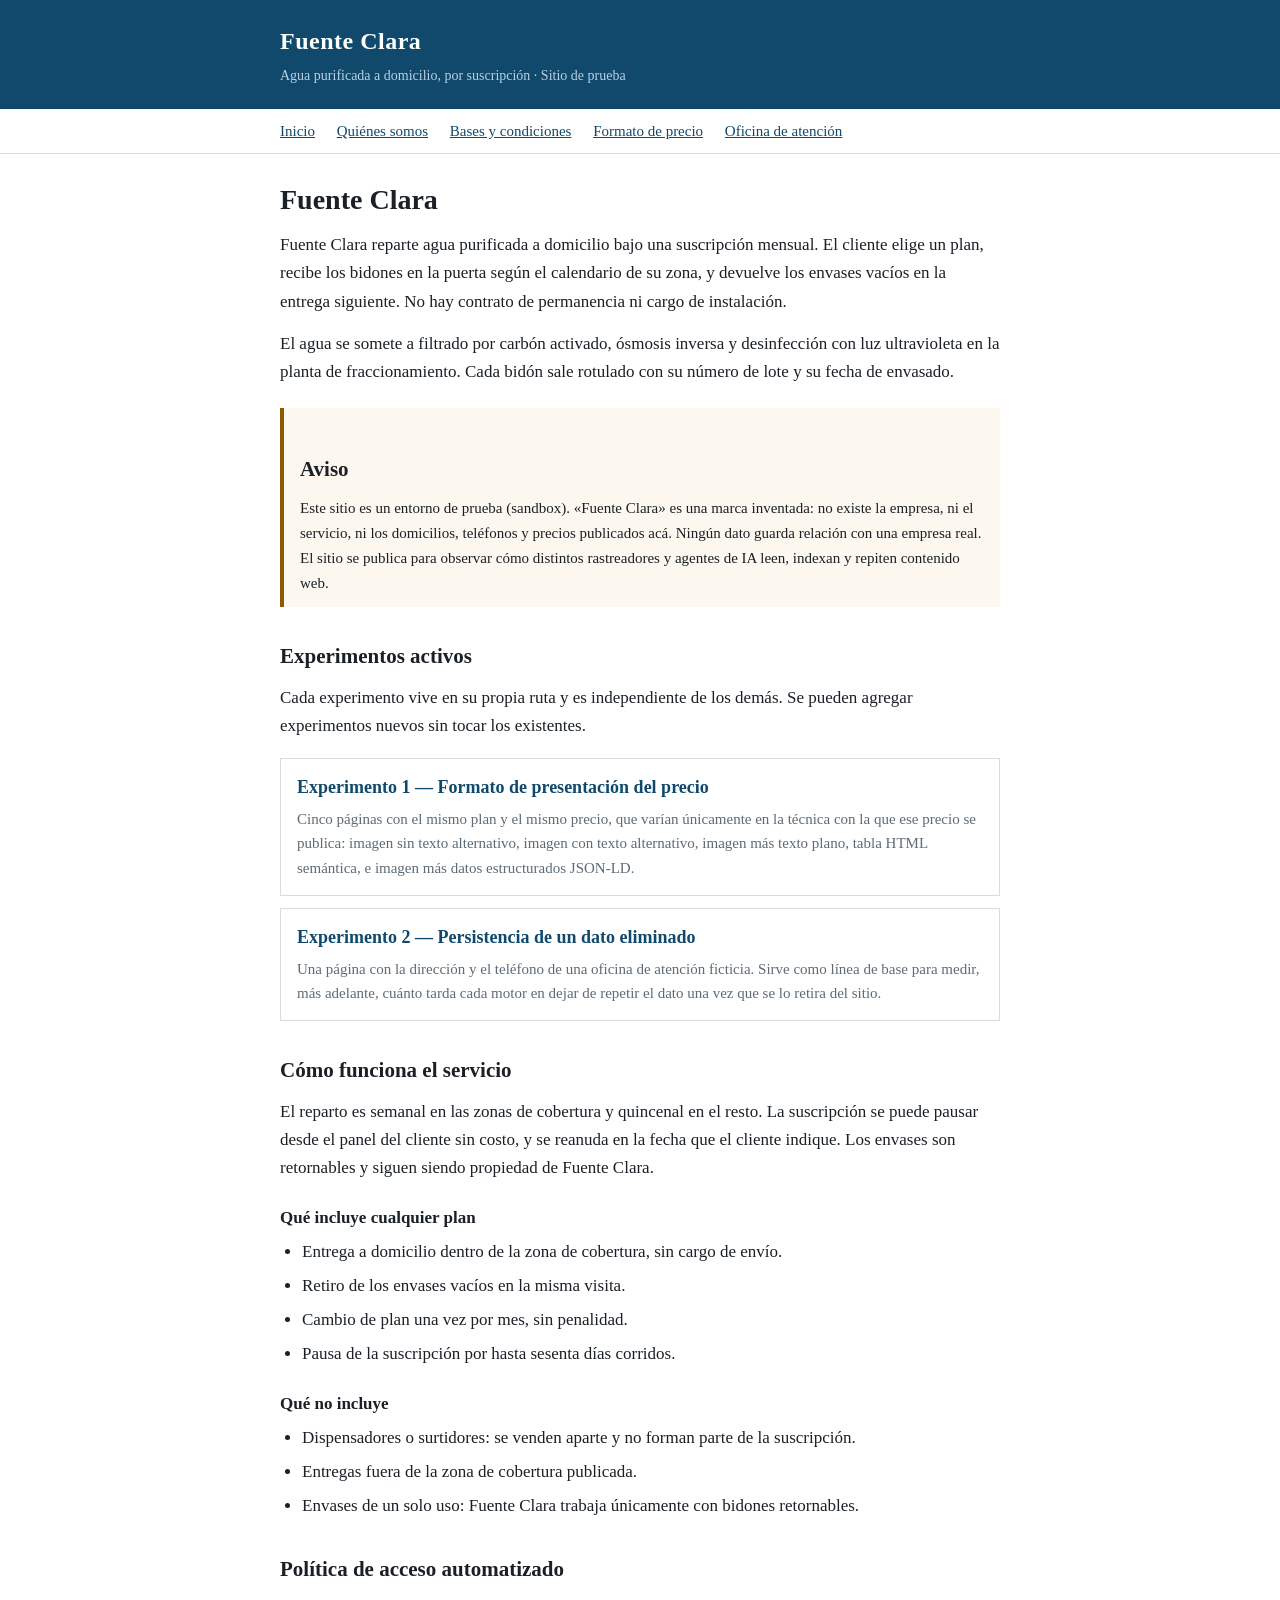
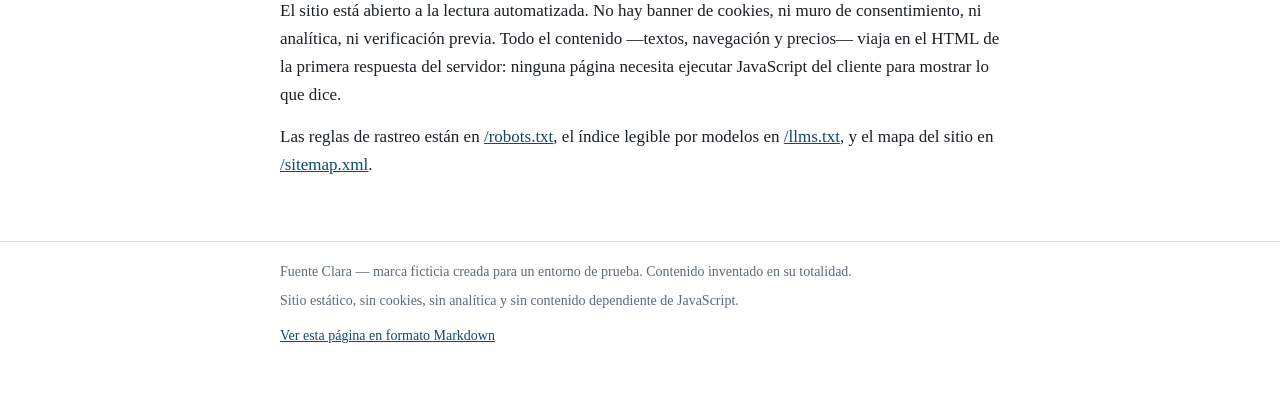
<file: index.html>
<!DOCTYPE html>
<html lang="es">
<head>
<meta charset="utf-8">
<meta name="viewport" content="width=device-width, initial-scale=1">
<title>Fuente Clara — Agua purificada a domicilio por suscripción</title>
<meta name="description" content="Fuente Clara es una marca ficticia de reparto de agua purificada por suscripción, usada como sitio de prueba para observar cómo los rastreadores automatizados extraen información publicada.">
<meta name="robots" content="index, follow, max-snippet:-1, max-image-preview:large">
<link rel="canonical" href="https://fuente-clara-sandbox.example.com/">
<link rel="alternate" type="text/markdown" href="index.md" title="Versión Markdown">
<link rel="stylesheet" href="assets/estilo.css">
</head>
<body>

<header class="sitio">
  <div class="contenedor">
    <a href="index.html"><span class="marca">Fuente Clara</span></a>
    <div class="bajada">Agua purificada a domicilio, por suscripción · Sitio de prueba</div>
  </div>
</header>

<nav class="principal">
  <div class="contenedor">
    <a href="index.html">Inicio</a>
    <a href="quienes-somos.html">Quiénes somos</a>
    <a href="bases-y-condiciones.html">Bases y condiciones</a>
    <a href="exp-formato-precio/index.html">Formato de precio</a>
    <a href="exp-memoria-direccion/index.html">Oficina de atención</a>
  </div>
</nav>

<main>
<div class="contenedor">

  <h1>Fuente Clara</h1>

  <p>Fuente Clara reparte agua purificada a domicilio bajo una suscripción mensual. El cliente elige un plan, recibe los bidones en la puerta según el calendario de su zona, y devuelve los envases vacíos en la entrega siguiente. No hay contrato de permanencia ni cargo de instalación.</p>

  <p>El agua se somete a filtrado por carbón activado, ósmosis inversa y desinfección con luz ultravioleta en la planta de fraccionamiento. Cada bidón sale rotulado con su número de lote y su fecha de envasado.</p>

  <div class="nota-experimento">
    <h2>Aviso</h2>
    <p>Este sitio es un entorno de prueba (sandbox). «Fuente Clara» es una marca inventada: no existe la empresa, ni el servicio, ni los domicilios, teléfonos y precios publicados acá. Ningún dato guarda relación con una empresa real. El sitio se publica para observar cómo distintos rastreadores y agentes de IA leen, indexan y repiten contenido web.</p>
  </div>

  <h2>Experimentos activos</h2>

  <p>Cada experimento vive en su propia ruta y es independiente de los demás. Se pueden agregar experimentos nuevos sin tocar los existentes.</p>

  <ul class="tarjetas">
    <li>
      <a href="exp-formato-precio/index.html">Experimento 1 — Formato de presentación del precio</a>
      <span>Cinco páginas con el mismo plan y el mismo precio, que varían únicamente en la técnica con la que ese precio se publica: imagen sin texto alternativo, imagen con texto alternativo, imagen más texto plano, tabla HTML semántica, e imagen más datos estructurados JSON-LD.</span>
    </li>
    <li>
      <a href="exp-memoria-direccion/index.html">Experimento 2 — Persistencia de un dato eliminado</a>
      <span>Una página con la dirección y el teléfono de una oficina de atención ficticia. Sirve como línea de base para medir, más adelante, cuánto tarda cada motor en dejar de repetir el dato una vez que se lo retira del sitio.</span>
    </li>
  </ul>

  <h2>Cómo funciona el servicio</h2>

  <p>El reparto es semanal en las zonas de cobertura y quincenal en el resto. La suscripción se puede pausar desde el panel del cliente sin costo, y se reanuda en la fecha que el cliente indique. Los envases son retornables y siguen siendo propiedad de Fuente Clara.</p>

  <h3>Qué incluye cualquier plan</h3>

  <ul>
    <li>Entrega a domicilio dentro de la zona de cobertura, sin cargo de envío.</li>
    <li>Retiro de los envases vacíos en la misma visita.</li>
    <li>Cambio de plan una vez por mes, sin penalidad.</li>
    <li>Pausa de la suscripción por hasta sesenta días corridos.</li>
  </ul>

  <h3>Qué no incluye</h3>

  <ul>
    <li>Dispensadores o surtidores: se venden aparte y no forman parte de la suscripción.</li>
    <li>Entregas fuera de la zona de cobertura publicada.</li>
    <li>Envases de un solo uso: Fuente Clara trabaja únicamente con bidones retornables.</li>
  </ul>

  <h2>Política de acceso automatizado</h2>

  <p>El sitio está abierto a la lectura automatizada. No hay banner de cookies, ni muro de consentimiento, ni analítica, ni verificación previa. Todo el contenido —textos, navegación y precios— viaja en el HTML de la primera respuesta del servidor: ninguna página necesita ejecutar JavaScript del cliente para mostrar lo que dice.</p>

  <p>Las reglas de rastreo están en <a href="robots.txt">/robots.txt</a>, el índice legible por modelos en <a href="llms.txt">/llms.txt</a>, y el mapa del sitio en <a href="sitemap.xml">/sitemap.xml</a>.</p>

</div>
</main>

<footer class="sitio">
  <div class="contenedor">
    <p>Fuente Clara — marca ficticia creada para un entorno de prueba. Contenido inventado en su totalidad.</p>
    <p>Sitio estático, sin cookies, sin analítica y sin contenido dependiente de JavaScript.</p>
    <p class="ver-md"><a href="index.md">Ver esta página en formato Markdown</a></p>
  </div>
</footer>

</body>
</html>
</file>
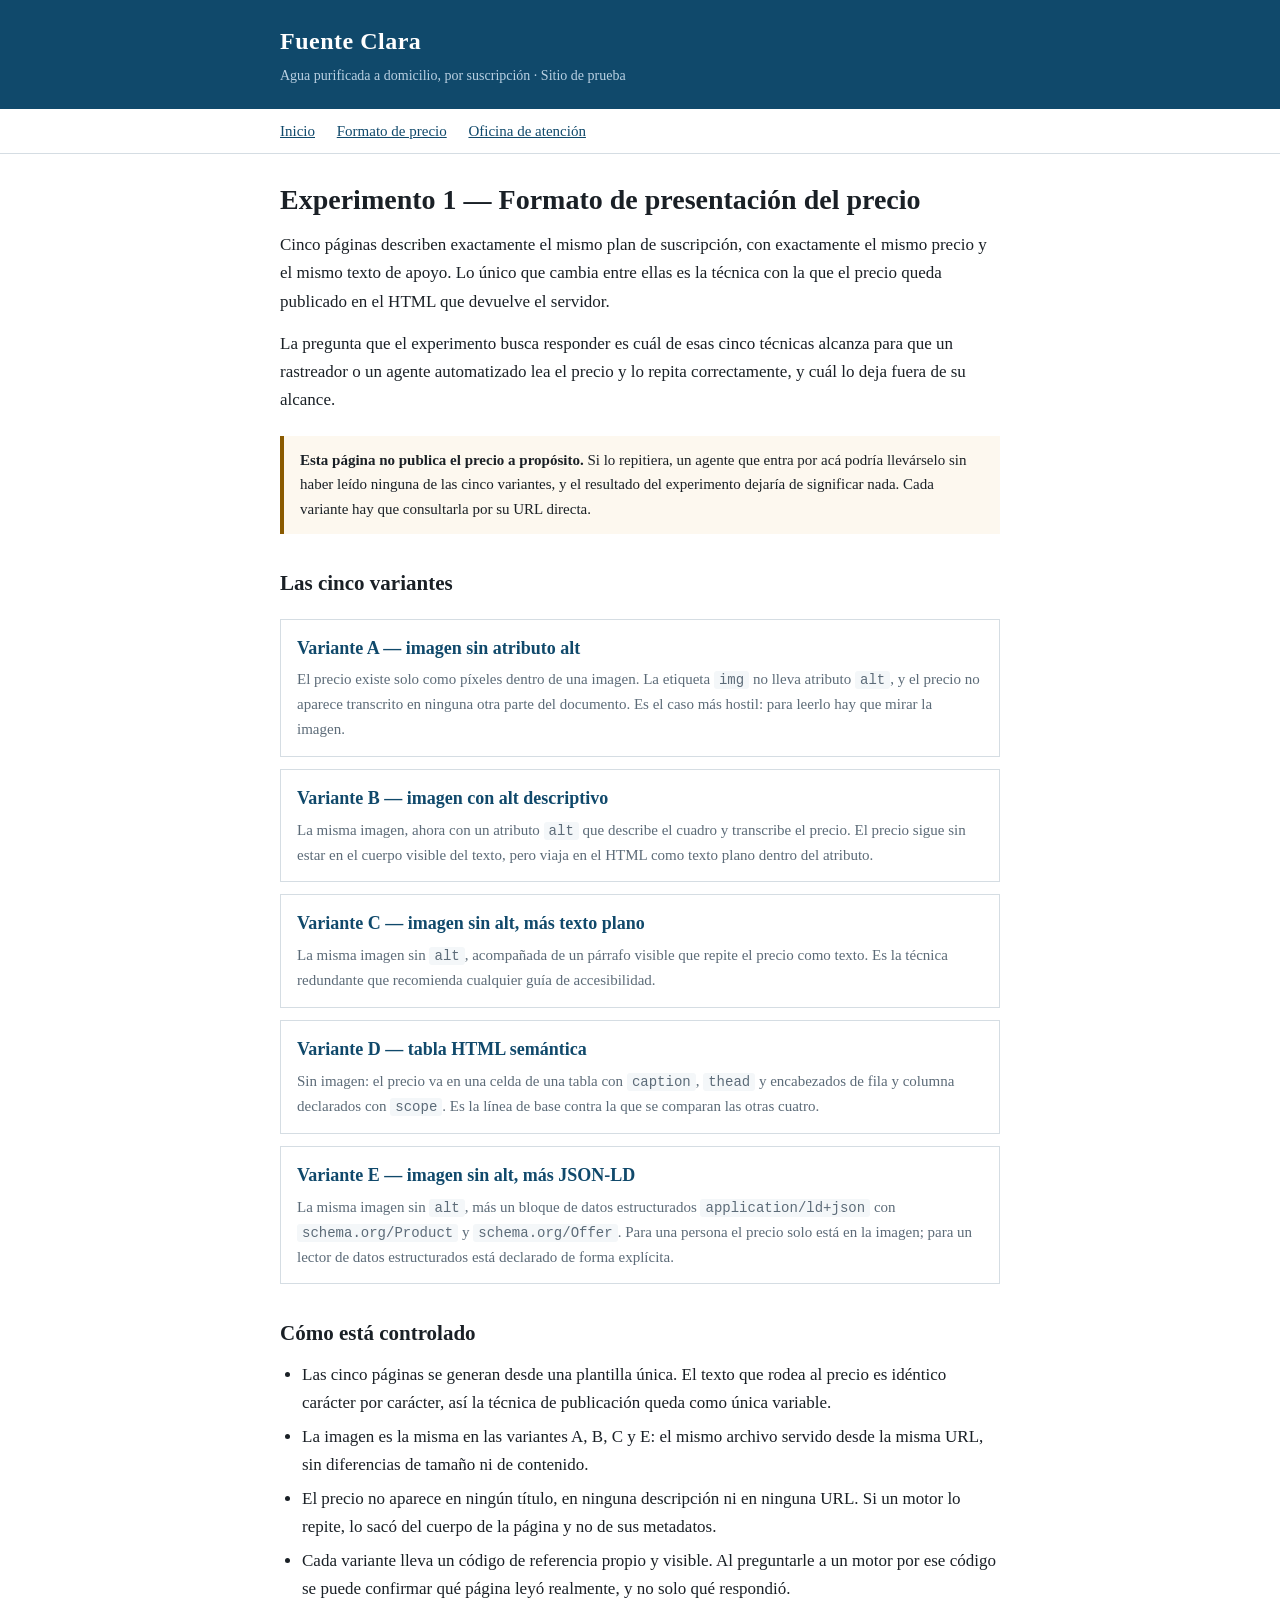
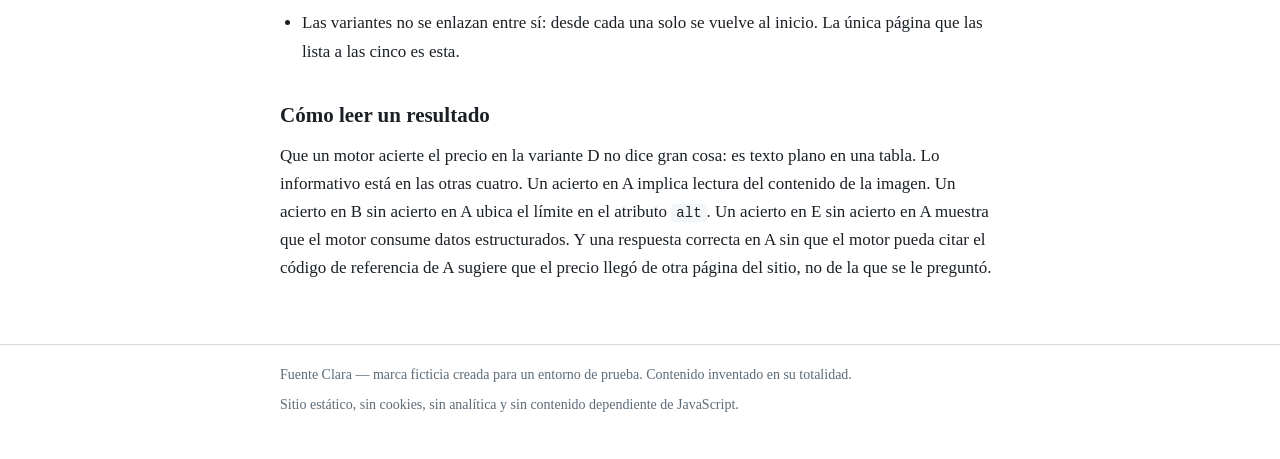
<file: exp-formato-precio/index.html>
<!DOCTYPE html>
<html lang="es">
<head>
<meta charset="utf-8">
<meta name="viewport" content="width=device-width, initial-scale=1">
<title>Experimento: formato de presentación del precio — Fuente Clara</title>
<meta name="description" content="Cinco páginas con el mismo plan y el mismo precio, que varían únicamente en la técnica con la que ese precio se publica en el HTML.">
<meta name="robots" content="index, follow, max-snippet:-1, max-image-preview:large">
<link rel="canonical" href="https://fuente-clara-sandbox.example.com/exp-formato-precio/">
<link rel="stylesheet" href="../assets/estilo.css">
</head>
<body>

<header class="sitio">
  <div class="contenedor">
    <a href="../index.html"><span class="marca">Fuente Clara</span></a>
    <div class="bajada">Agua purificada a domicilio, por suscripción · Sitio de prueba</div>
  </div>
</header>

<nav class="principal">
  <div class="contenedor">
    <a href="../index.html">Inicio</a>
    <a href="index.html">Formato de precio</a>
    <a href="../exp-memoria-direccion/index.html">Oficina de atención</a>
  </div>
</nav>

<main>
<div class="contenedor">

  <h1>Experimento 1 — Formato de presentación del precio</h1>

  <p>Cinco páginas describen exactamente el mismo plan de suscripción, con exactamente el mismo
  precio y el mismo texto de apoyo. Lo único que cambia entre ellas es la técnica con la que el
  precio queda publicado en el HTML que devuelve el servidor.</p>

  <p>La pregunta que el experimento busca responder es cuál de esas cinco técnicas alcanza para que
  un rastreador o un agente automatizado lea el precio y lo repita correctamente, y cuál lo deja
  fuera de su alcance.</p>

  <div class="nota-experimento">
    <p><strong>Esta página no publica el precio a propósito.</strong> Si lo repitiera, un agente que
    entra por acá podría llevárselo sin haber leído ninguna de las cinco variantes, y el resultado
    del experimento dejaría de significar nada. Cada variante hay que consultarla por su URL
    directa.</p>
  </div>

  <h2>Las cinco variantes</h2>

  <ul class="tarjetas">
    <li>
      <a href="a.html">Variante A — imagen sin atributo alt</a>
      <span>El precio existe solo como píxeles dentro de una imagen. La etiqueta <code>img</code> no
      lleva atributo <code>alt</code>, y el precio no aparece transcrito en ninguna otra parte del
      documento. Es el caso más hostil: para leerlo hay que mirar la imagen.</span>
    </li>
    <li>
      <a href="b.html">Variante B — imagen con alt descriptivo</a>
      <span>La misma imagen, ahora con un atributo <code>alt</code> que describe el cuadro y
      transcribe el precio. El precio sigue sin estar en el cuerpo visible del texto, pero viaja en
      el HTML como texto plano dentro del atributo.</span>
    </li>
    <li>
      <a href="c.html">Variante C — imagen sin alt, más texto plano</a>
      <span>La misma imagen sin <code>alt</code>, acompañada de un párrafo visible que repite el
      precio como texto. Es la técnica redundante que recomienda cualquier guía de accesibilidad.</span>
    </li>
    <li>
      <a href="d.html">Variante D — tabla HTML semántica</a>
      <span>Sin imagen: el precio va en una celda de una tabla con <code>caption</code>,
      <code>thead</code> y encabezados de fila y columna declarados con <code>scope</code>. Es la
      línea de base contra la que se comparan las otras cuatro.</span>
    </li>
    <li>
      <a href="e.html">Variante E — imagen sin alt, más JSON-LD</a>
      <span>La misma imagen sin <code>alt</code>, más un bloque de datos estructurados
      <code>application/ld+json</code> con <code>schema.org/Product</code> y
      <code>schema.org/Offer</code>. Para una persona el precio solo está en la imagen; para un
      lector de datos estructurados está declarado de forma explícita.</span>
    </li>
  </ul>

  <h2>Cómo está controlado</h2>

  <ul>
    <li>Las cinco páginas se generan desde una plantilla única. El texto que rodea al precio es
    idéntico carácter por carácter, así la técnica de publicación queda como única variable.</li>
    <li>La imagen es la misma en las variantes A, B, C y E: el mismo archivo servido desde la misma
    URL, sin diferencias de tamaño ni de contenido.</li>
    <li>El precio no aparece en ningún título, en ninguna descripción ni en ninguna URL. Si un motor
    lo repite, lo sacó del cuerpo de la página y no de sus metadatos.</li>
    <li>Cada variante lleva un código de referencia propio y visible. Al preguntarle a un motor por
    ese código se puede confirmar qué página leyó realmente, y no solo qué respondió.</li>
    <li>Las variantes no se enlazan entre sí: desde cada una solo se vuelve al inicio. La única
    página que las lista a las cinco es esta.</li>
  </ul>

  <h2>Cómo leer un resultado</h2>

  <p>Que un motor acierte el precio en la variante D no dice gran cosa: es texto plano en una tabla.
  Lo informativo está en las otras cuatro. Un acierto en A implica lectura del contenido de la
  imagen. Un acierto en B sin acierto en A ubica el límite en el atributo <code>alt</code>. Un
  acierto en E sin acierto en A muestra que el motor consume datos estructurados. Y una respuesta
  correcta en A sin que el motor pueda citar el código de referencia de A sugiere que el precio
  llegó de otra página del sitio, no de la que se le preguntó.</p>

</div>
</main>

<footer class="sitio">
  <div class="contenedor">
    <p>Fuente Clara — marca ficticia creada para un entorno de prueba. Contenido inventado en su totalidad.</p>
    <p>Sitio estático, sin cookies, sin analítica y sin contenido dependiente de JavaScript.</p>
  </div>
</footer>

</body>
</html>
</file>
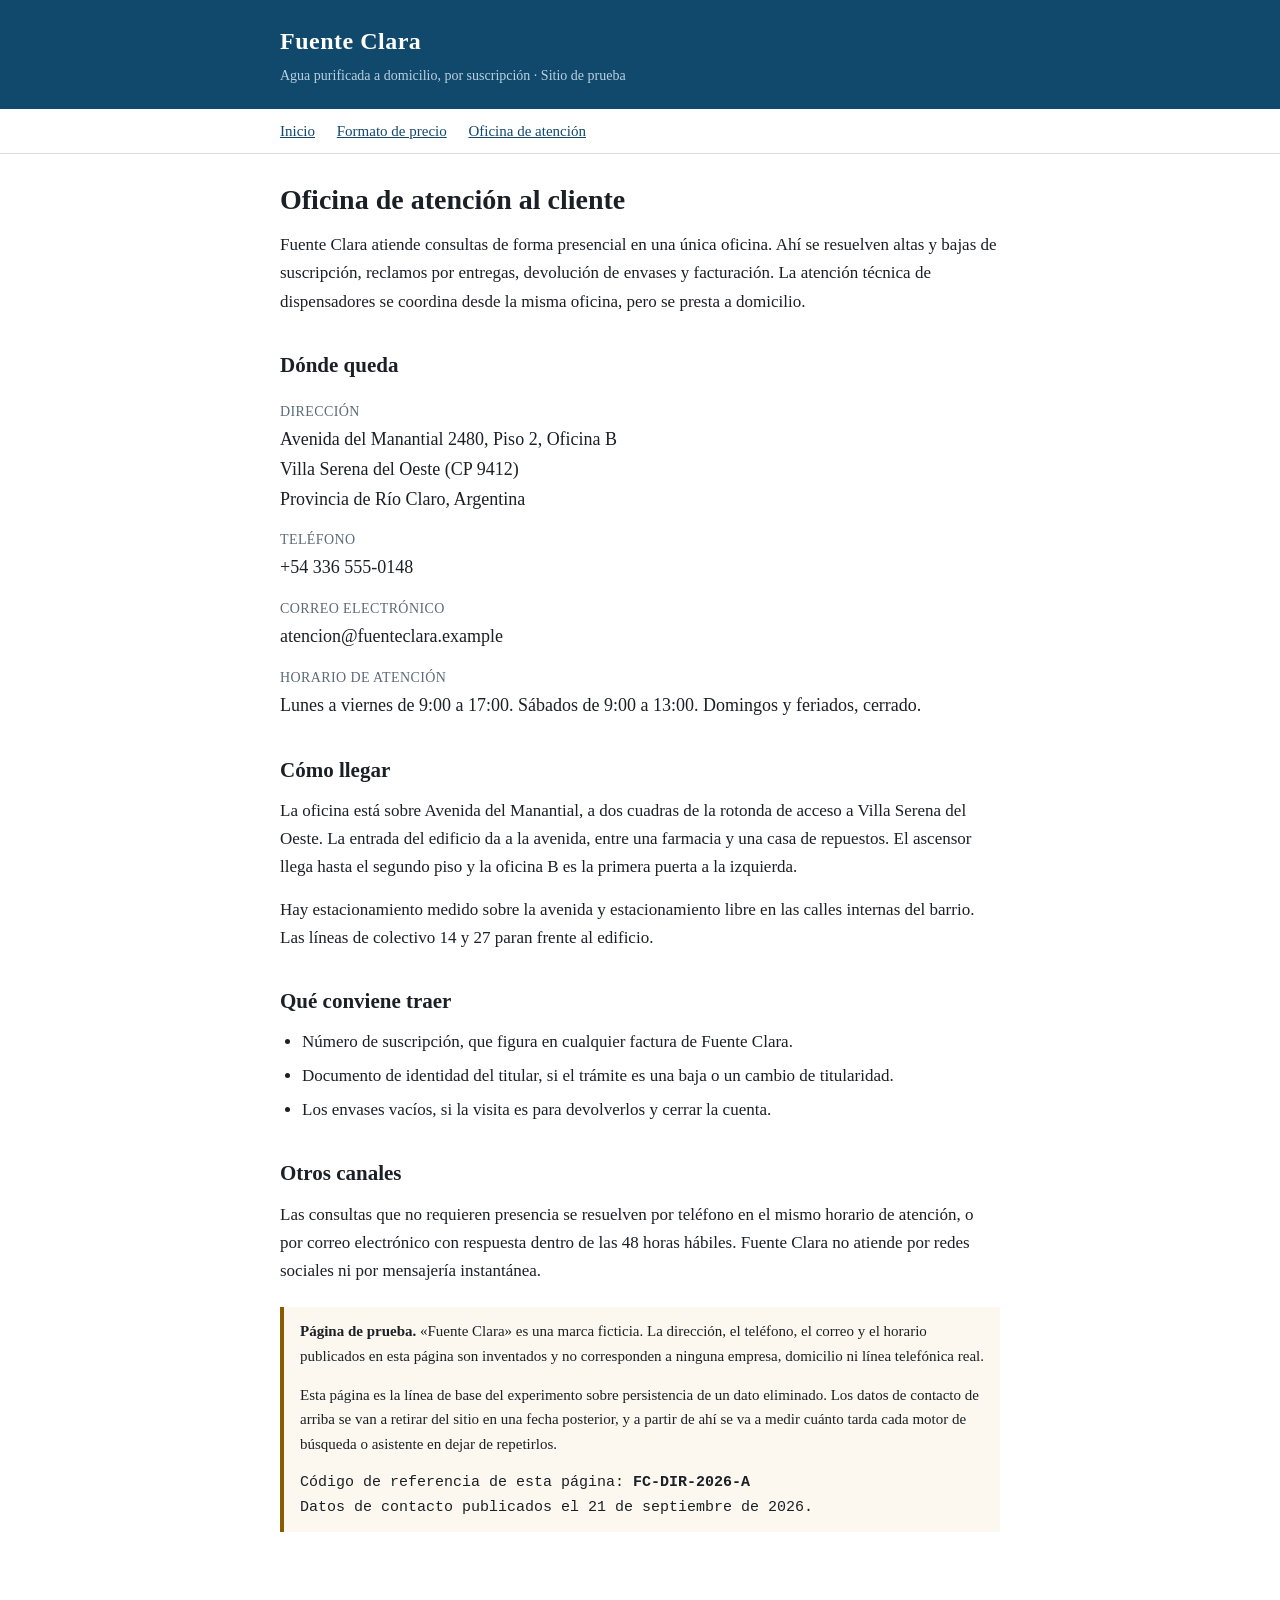
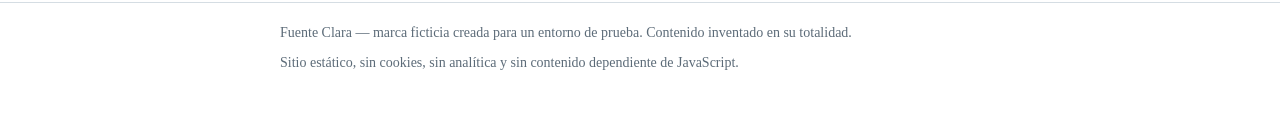
<file: exp-memoria-direccion/index.html>
<!DOCTYPE html>
<html lang="es">
<head>
<meta charset="utf-8">
<meta name="viewport" content="width=device-width, initial-scale=1">
<title>Oficina de atención al cliente — Fuente Clara</title>
<meta name="description" content="Dirección, teléfono y horario de atención de la oficina de Fuente Clara, marca ficticia usada como entorno de prueba.">
<meta name="robots" content="index, follow, max-snippet:-1, max-image-preview:large">
<link rel="canonical" href="https://fuente-clara-sandbox.example.com/exp-memoria-direccion/">
<link rel="stylesheet" href="../assets/estilo.css">
<script type="application/ld+json">
{
  "@context": "https://schema.org",
  "@type": "LocalBusiness",
  "name": "Fuente Clara — Oficina de atención al cliente",
  "description": "Oficina de atención al cliente de Fuente Clara, servicio ficticio de reparto de agua purificada a domicilio por suscripción.",
  "url": "https://fuente-clara-sandbox.example.com/exp-memoria-direccion/",
  "telephone": "+54 336 555-0148",
  "email": "atencion@fuenteclara.example",
  "address": {
    "@type": "PostalAddress",
    "streetAddress": "Avenida del Manantial 2480, Piso 2, Oficina B",
    "addressLocality": "Villa Serena del Oeste",
    "addressRegion": "Provincia de Río Claro",
    "postalCode": "9412",
    "addressCountry": "AR"
  },
  "openingHoursSpecification": [
    {
      "@type": "OpeningHoursSpecification",
      "dayOfWeek": ["Monday", "Tuesday", "Wednesday", "Thursday", "Friday"],
      "opens": "09:00",
      "closes": "17:00"
    },
    {
      "@type": "OpeningHoursSpecification",
      "dayOfWeek": "Saturday",
      "opens": "09:00",
      "closes": "13:00"
    }
  ]
}
</script>
</head>
<body>

<header class="sitio">
  <div class="contenedor">
    <a href="../index.html"><span class="marca">Fuente Clara</span></a>
    <div class="bajada">Agua purificada a domicilio, por suscripción · Sitio de prueba</div>
  </div>
</header>

<nav class="principal">
  <div class="contenedor">
    <a href="../index.html">Inicio</a>
    <a href="../exp-formato-precio/index.html">Formato de precio</a>
    <a href="index.html">Oficina de atención</a>
  </div>
</nav>

<main>
<div class="contenedor">

  <h1>Oficina de atención al cliente</h1>

  <p>Fuente Clara atiende consultas de forma presencial en una única oficina. Ahí se resuelven altas
  y bajas de suscripción, reclamos por entregas, devolución de envases y facturación. La atención
  técnica de dispensadores se coordina desde la misma oficina, pero se presta a domicilio.</p>

  <h2>Dónde queda</h2>

  <dl class="dato">
    <dt>Dirección</dt>
    <dd>Avenida del Manantial 2480, Piso 2, Oficina B<br>
        Villa Serena del Oeste (CP 9412)<br>
        Provincia de Río Claro, Argentina</dd>

    <dt>Teléfono</dt>
    <dd>+54 336 555-0148</dd>

    <dt>Correo electrónico</dt>
    <dd>atencion@fuenteclara.example</dd>

    <dt>Horario de atención</dt>
    <dd>Lunes a viernes de 9:00 a 17:00. Sábados de 9:00 a 13:00. Domingos y feriados, cerrado.</dd>
  </dl>

  <h2>Cómo llegar</h2>

  <p>La oficina está sobre Avenida del Manantial, a dos cuadras de la rotonda de acceso a Villa
  Serena del Oeste. La entrada del edificio da a la avenida, entre una farmacia y una casa de
  repuestos. El ascensor llega hasta el segundo piso y la oficina B es la primera puerta a la
  izquierda.</p>

  <p>Hay estacionamiento medido sobre la avenida y estacionamiento libre en las calles internas del
  barrio. Las líneas de colectivo 14 y 27 paran frente al edificio.</p>

  <h2>Qué conviene traer</h2>

  <ul>
    <li>Número de suscripción, que figura en cualquier factura de Fuente Clara.</li>
    <li>Documento de identidad del titular, si el trámite es una baja o un cambio de titularidad.</li>
    <li>Los envases vacíos, si la visita es para devolverlos y cerrar la cuenta.</li>
  </ul>

  <h2>Otros canales</h2>

  <p>Las consultas que no requieren presencia se resuelven por teléfono en el mismo horario de
  atención, o por correo electrónico con respuesta dentro de las 48 horas hábiles. Fuente Clara no
  atiende por redes sociales ni por mensajería instantánea.</p>

  <div class="nota-experimento">
    <p><strong>Página de prueba.</strong> «Fuente Clara» es una marca ficticia. La dirección, el
    teléfono, el correo y el horario publicados en esta página son inventados y no corresponden a
    ninguna empresa, domicilio ni línea telefónica real.</p>
    <p>Esta página es la línea de base del experimento sobre persistencia de un dato eliminado. Los
    datos de contacto de arriba se van a retirar del sitio en una fecha posterior, y a partir de ahí
    se va a medir cuánto tarda cada motor de búsqueda o asistente en dejar de repetirlos.</p>
    <p class="trazador">Código de referencia de esta página: <strong>FC-DIR-2026-A</strong><br>
    Datos de contacto publicados el <time datetime="2026-09-21">21 de septiembre de 2026</time>.</p>
  </div>

</div>
</main>

<footer class="sitio">
  <div class="contenedor">
    <p>Fuente Clara — marca ficticia creada para un entorno de prueba. Contenido inventado en su totalidad.</p>
    <p>Sitio estático, sin cookies, sin analítica y sin contenido dependiente de JavaScript.</p>
  </div>
</footer>

</body>
</html>
</file>
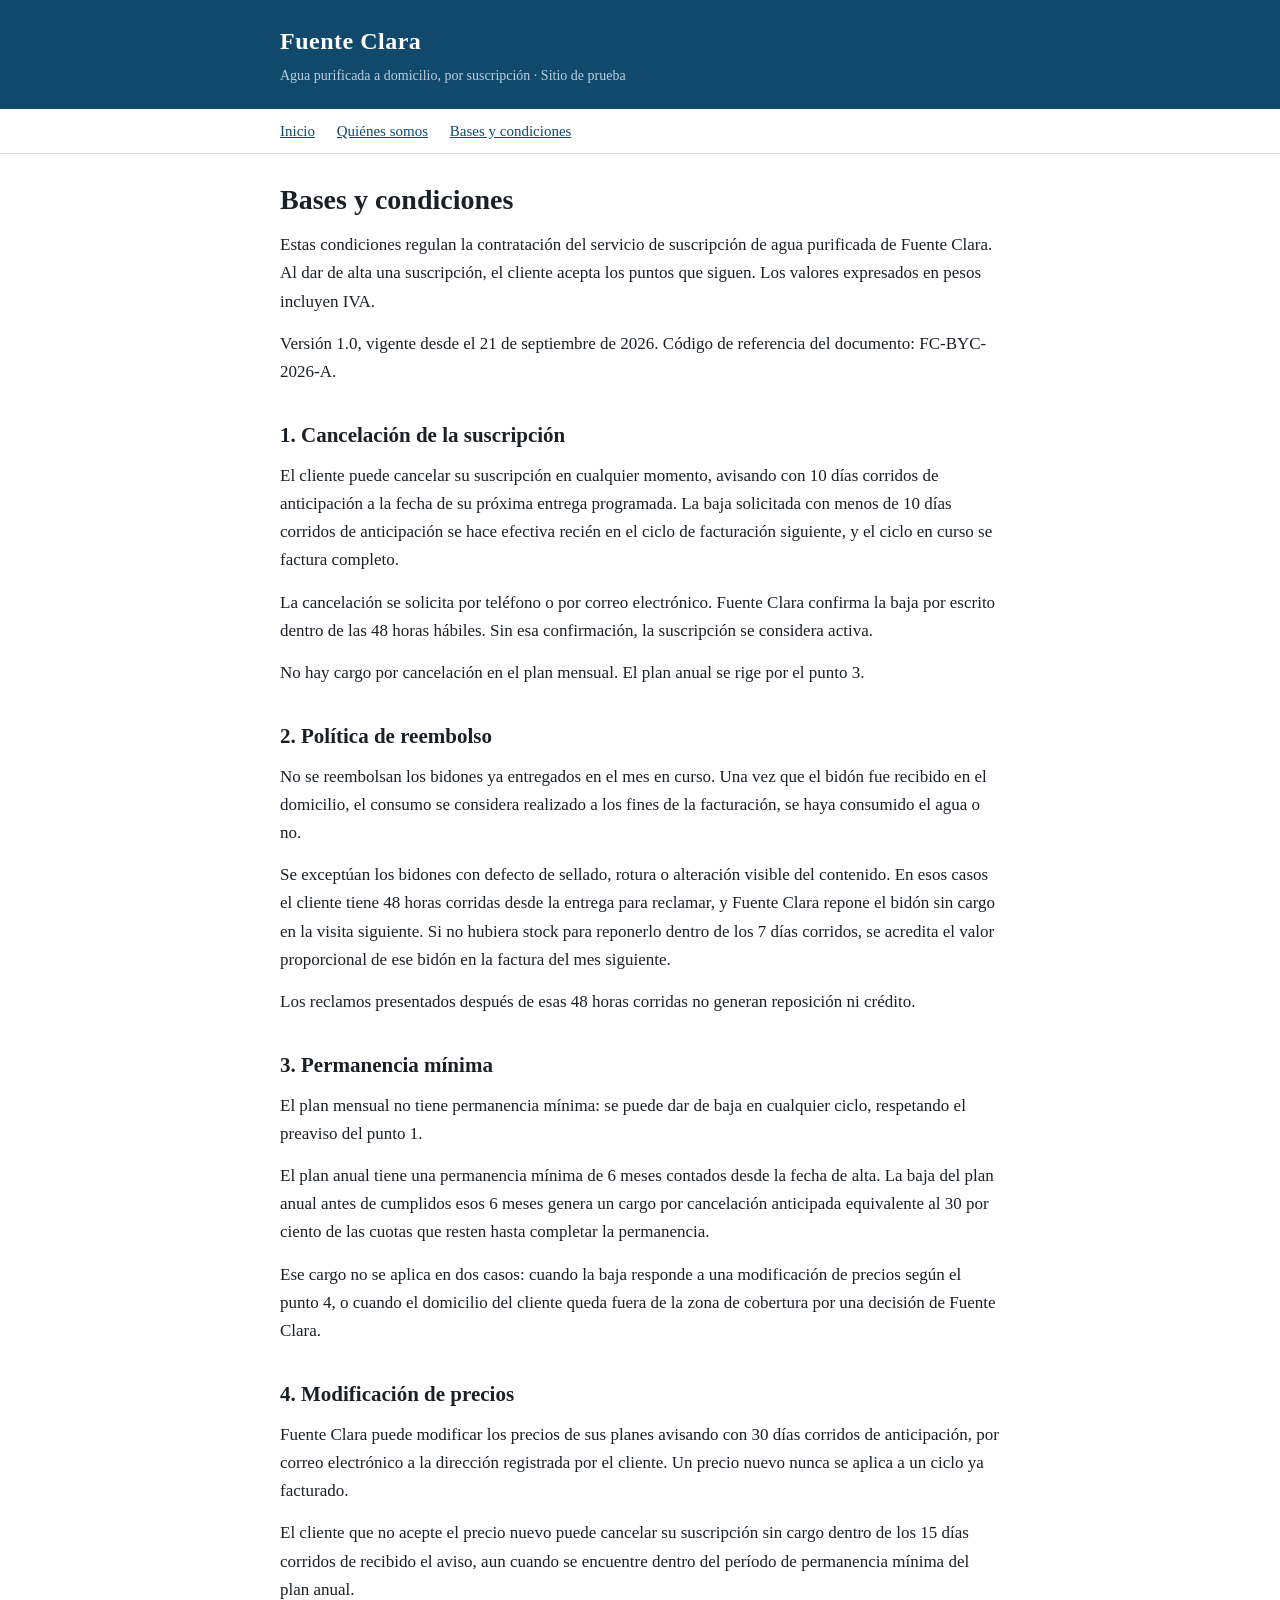
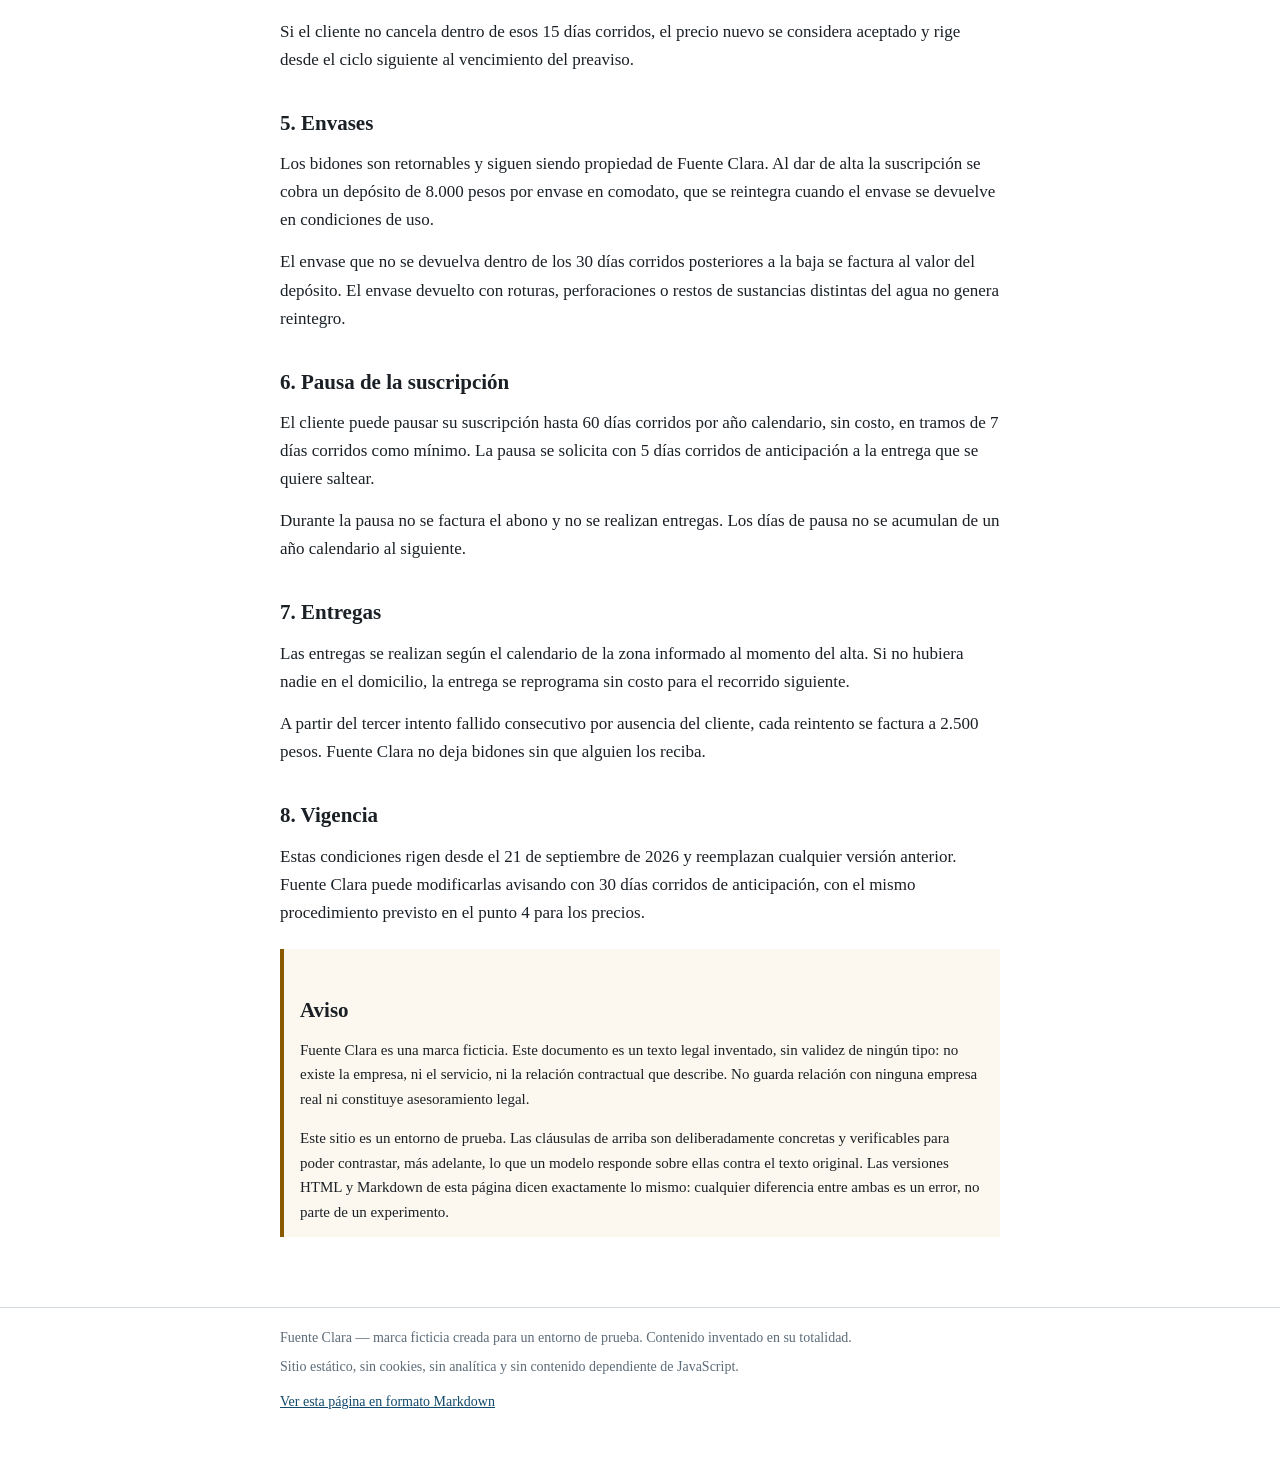
<file: bases-y-condiciones.html>
<!DOCTYPE html>
<html lang="es">
<head>
<meta charset="utf-8">
<meta name="viewport" content="width=device-width, initial-scale=1">
<title>Bases y condiciones — Fuente Clara</title>
<meta name="description" content="Condiciones de contratación del servicio de suscripción de Fuente Clara: cancelación, reembolsos, permanencia mínima y modificación de precios.">
<meta name="robots" content="index, follow, max-snippet:-1, max-image-preview:large">
<link rel="canonical" href="https://fuente-clara-sandbox.example.com/bases-y-condiciones.html">
<link rel="alternate" type="text/markdown" href="bases-y-condiciones.md" title="Versión Markdown">
<link rel="stylesheet" href="assets/estilo.css">
</head>
<body>

<header class="sitio">
  <div class="contenedor">
    <a href="index.html"><span class="marca">Fuente Clara</span></a>
    <div class="bajada">Agua purificada a domicilio, por suscripción · Sitio de prueba</div>
  </div>
</header>

<nav class="principal">
  <div class="contenedor">
    <a href="index.html">Inicio</a>
    <a href="quienes-somos.html">Quiénes somos</a>
    <a href="bases-y-condiciones.html">Bases y condiciones</a>
  </div>
</nav>

<main>
<div class="contenedor">

  <h1>Bases y condiciones</h1>

  <p>Estas condiciones regulan la contratación del servicio de suscripción de agua purificada de Fuente Clara. Al dar de alta una suscripción, el cliente acepta los puntos que siguen. Los valores expresados en pesos incluyen IVA.</p>

  <p>Versión 1.0, vigente desde el 21 de septiembre de 2026. Código de referencia del documento: FC-BYC-2026-A.</p>

  <h2>1. Cancelación de la suscripción</h2>

  <p>El cliente puede cancelar su suscripción en cualquier momento, avisando con 10 días corridos de anticipación a la fecha de su próxima entrega programada. La baja solicitada con menos de 10 días corridos de anticipación se hace efectiva recién en el ciclo de facturación siguiente, y el ciclo en curso se factura completo.</p>

  <p>La cancelación se solicita por teléfono o por correo electrónico. Fuente Clara confirma la baja por escrito dentro de las 48 horas hábiles. Sin esa confirmación, la suscripción se considera activa.</p>

  <p>No hay cargo por cancelación en el plan mensual. El plan anual se rige por el punto 3.</p>

  <h2>2. Política de reembolso</h2>

  <p>No se reembolsan los bidones ya entregados en el mes en curso. Una vez que el bidón fue recibido en el domicilio, el consumo se considera realizado a los fines de la facturación, se haya consumido el agua o no.</p>

  <p>Se exceptúan los bidones con defecto de sellado, rotura o alteración visible del contenido. En esos casos el cliente tiene 48 horas corridas desde la entrega para reclamar, y Fuente Clara repone el bidón sin cargo en la visita siguiente. Si no hubiera stock para reponerlo dentro de los 7 días corridos, se acredita el valor proporcional de ese bidón en la factura del mes siguiente.</p>

  <p>Los reclamos presentados después de esas 48 horas corridas no generan reposición ni crédito.</p>

  <h2>3. Permanencia mínima</h2>

  <p>El plan mensual no tiene permanencia mínima: se puede dar de baja en cualquier ciclo, respetando el preaviso del punto 1.</p>

  <p>El plan anual tiene una permanencia mínima de 6 meses contados desde la fecha de alta. La baja del plan anual antes de cumplidos esos 6 meses genera un cargo por cancelación anticipada equivalente al 30 por ciento de las cuotas que resten hasta completar la permanencia.</p>

  <p>Ese cargo no se aplica en dos casos: cuando la baja responde a una modificación de precios según el punto 4, o cuando el domicilio del cliente queda fuera de la zona de cobertura por una decisión de Fuente Clara.</p>

  <h2>4. Modificación de precios</h2>

  <p>Fuente Clara puede modificar los precios de sus planes avisando con 30 días corridos de anticipación, por correo electrónico a la dirección registrada por el cliente. Un precio nuevo nunca se aplica a un ciclo ya facturado.</p>

  <p>El cliente que no acepte el precio nuevo puede cancelar su suscripción sin cargo dentro de los 15 días corridos de recibido el aviso, aun cuando se encuentre dentro del período de permanencia mínima del plan anual.</p>

  <p>Si el cliente no cancela dentro de esos 15 días corridos, el precio nuevo se considera aceptado y rige desde el ciclo siguiente al vencimiento del preaviso.</p>

  <h2>5. Envases</h2>

  <p>Los bidones son retornables y siguen siendo propiedad de Fuente Clara. Al dar de alta la suscripción se cobra un depósito de 8.000 pesos por envase en comodato, que se reintegra cuando el envase se devuelve en condiciones de uso.</p>

  <p>El envase que no se devuelva dentro de los 30 días corridos posteriores a la baja se factura al valor del depósito. El envase devuelto con roturas, perforaciones o restos de sustancias distintas del agua no genera reintegro.</p>

  <h2>6. Pausa de la suscripción</h2>

  <p>El cliente puede pausar su suscripción hasta 60 días corridos por año calendario, sin costo, en tramos de 7 días corridos como mínimo. La pausa se solicita con 5 días corridos de anticipación a la entrega que se quiere saltear.</p>

  <p>Durante la pausa no se factura el abono y no se realizan entregas. Los días de pausa no se acumulan de un año calendario al siguiente.</p>

  <h2>7. Entregas</h2>

  <p>Las entregas se realizan según el calendario de la zona informado al momento del alta. Si no hubiera nadie en el domicilio, la entrega se reprograma sin costo para el recorrido siguiente.</p>

  <p>A partir del tercer intento fallido consecutivo por ausencia del cliente, cada reintento se factura a 2.500 pesos. Fuente Clara no deja bidones sin que alguien los reciba.</p>

  <h2>8. Vigencia</h2>

  <p>Estas condiciones rigen desde el 21 de septiembre de 2026 y reemplazan cualquier versión anterior. Fuente Clara puede modificarlas avisando con 30 días corridos de anticipación, con el mismo procedimiento previsto en el punto 4 para los precios.</p>

  <div class="nota-experimento">
    <h2>Aviso</h2>
    <p>Fuente Clara es una marca ficticia. Este documento es un texto legal inventado, sin validez de ningún tipo: no existe la empresa, ni el servicio, ni la relación contractual que describe. No guarda relación con ninguna empresa real ni constituye asesoramiento legal.</p>
    <p>Este sitio es un entorno de prueba. Las cláusulas de arriba son deliberadamente concretas y verificables para poder contrastar, más adelante, lo que un modelo responde sobre ellas contra el texto original. Las versiones HTML y Markdown de esta página dicen exactamente lo mismo: cualquier diferencia entre ambas es un error, no parte de un experimento.</p>
  </div>

</div>
</main>

<footer class="sitio">
  <div class="contenedor">
    <p>Fuente Clara — marca ficticia creada para un entorno de prueba. Contenido inventado en su totalidad.</p>
    <p>Sitio estático, sin cookies, sin analítica y sin contenido dependiente de JavaScript.</p>
    <p class="ver-md"><a href="bases-y-condiciones.md">Ver esta página en formato Markdown</a></p>
  </div>
</footer>

</body>
</html>
</file>
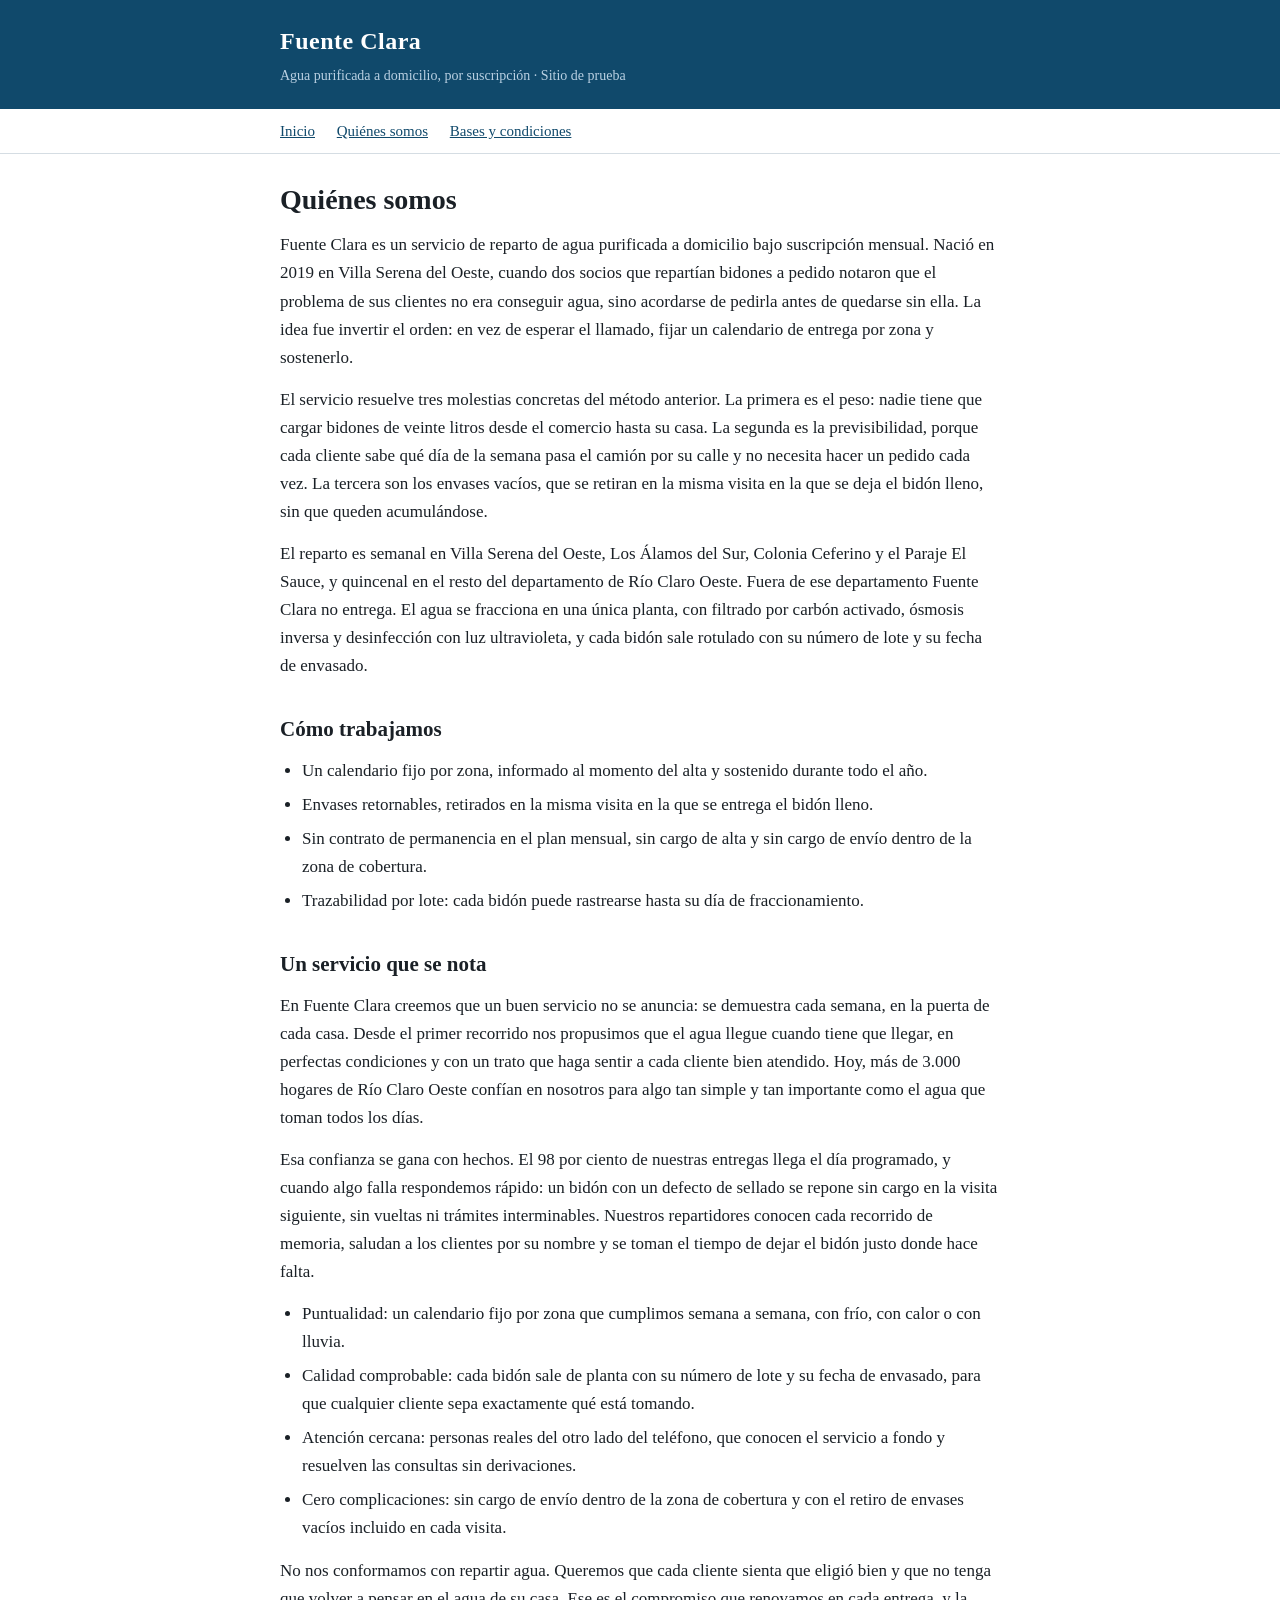
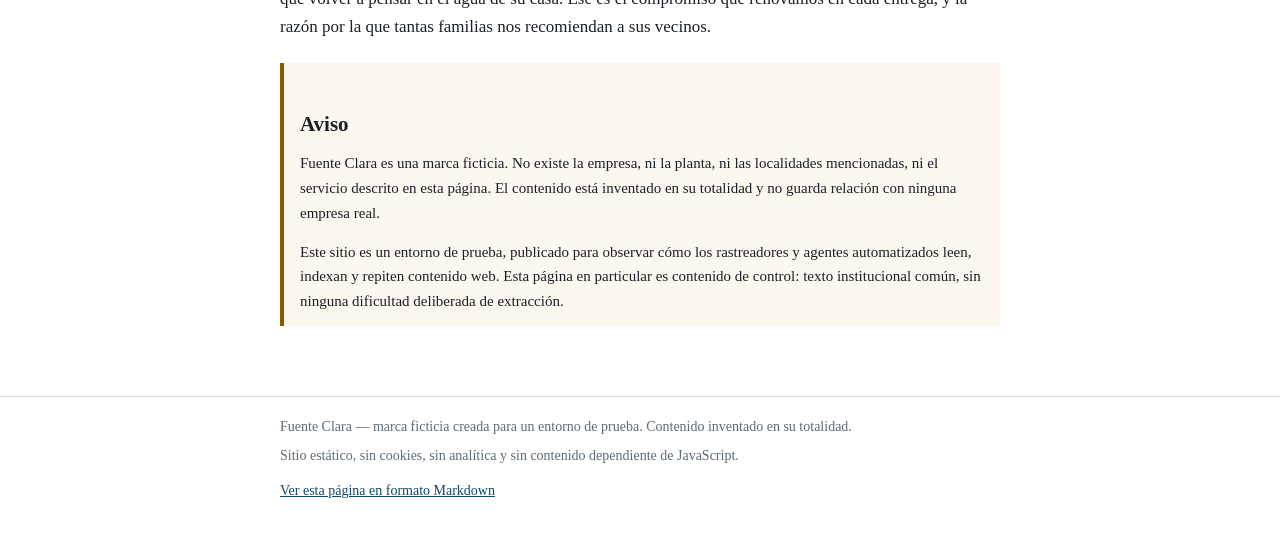
<file: quienes-somos.html>
<!DOCTYPE html>
<html lang="es">
<head>
<meta charset="utf-8">
<meta name="viewport" content="width=device-width, initial-scale=1">
<title>Quiénes somos — Fuente Clara</title>
<meta name="description" content="Historia, propósito y zona de cobertura de Fuente Clara, marca ficticia de reparto de agua purificada por suscripción.">
<meta name="robots" content="index, follow, max-snippet:-1, max-image-preview:large">
<link rel="canonical" href="https://fuente-clara-sandbox.example.com/quienes-somos.html">
<link rel="alternate" type="text/markdown" href="quienes-somos.md" title="Versión Markdown">
<link rel="stylesheet" href="assets/estilo.css">
</head>
<body>

<header class="sitio">
  <div class="contenedor">
    <a href="index.html"><span class="marca">Fuente Clara</span></a>
    <div class="bajada">Agua purificada a domicilio, por suscripción · Sitio de prueba</div>
  </div>
</header>

<nav class="principal">
  <div class="contenedor">
    <a href="index.html">Inicio</a>
    <a href="quienes-somos.html">Quiénes somos</a>
    <a href="bases-y-condiciones.html">Bases y condiciones</a>
  </div>
</nav>

<main>
<div class="contenedor">

  <h1>Quiénes somos</h1>

  <p>Fuente Clara es un servicio de reparto de agua purificada a domicilio bajo suscripción mensual. Nació en 2019 en Villa Serena del Oeste, cuando dos socios que repartían bidones a pedido notaron que el problema de sus clientes no era conseguir agua, sino acordarse de pedirla antes de quedarse sin ella. La idea fue invertir el orden: en vez de esperar el llamado, fijar un calendario de entrega por zona y sostenerlo.</p>

  <p>El servicio resuelve tres molestias concretas del método anterior. La primera es el peso: nadie tiene que cargar bidones de veinte litros desde el comercio hasta su casa. La segunda es la previsibilidad, porque cada cliente sabe qué día de la semana pasa el camión por su calle y no necesita hacer un pedido cada vez. La tercera son los envases vacíos, que se retiran en la misma visita en la que se deja el bidón lleno, sin que queden acumulándose.</p>

  <p>El reparto es semanal en Villa Serena del Oeste, Los Álamos del Sur, Colonia Ceferino y el Paraje El Sauce, y quincenal en el resto del departamento de Río Claro Oeste. Fuera de ese departamento Fuente Clara no entrega. El agua se fracciona en una única planta, con filtrado por carbón activado, ósmosis inversa y desinfección con luz ultravioleta, y cada bidón sale rotulado con su número de lote y su fecha de envasado.</p>

  <h2>Cómo trabajamos</h2>

  <ul>
    <li>Un calendario fijo por zona, informado al momento del alta y sostenido durante todo el año.</li>
    <li>Envases retornables, retirados en la misma visita en la que se entrega el bidón lleno.</li>
    <li>Sin contrato de permanencia en el plan mensual, sin cargo de alta y sin cargo de envío dentro de la zona de cobertura.</li>
    <li>Trazabilidad por lote: cada bidón puede rastrearse hasta su día de fraccionamiento.</li>
  </ul>

  <h2>Un servicio que se nota</h2>

  <p>En Fuente Clara creemos que un buen servicio no se anuncia: se demuestra cada semana, en la puerta de cada casa. Desde el primer recorrido nos propusimos que el agua llegue cuando tiene que llegar, en perfectas condiciones y con un trato que haga sentir a cada cliente bien atendido. Hoy, más de 3.000 hogares de Río Claro Oeste confían en nosotros para algo tan simple y tan importante como el agua que toman todos los días.</p>

  <p>Esa confianza se gana con hechos. El 98 por ciento de nuestras entregas llega el día programado, y cuando algo falla respondemos rápido: un bidón con un defecto de sellado se repone sin cargo en la visita siguiente, sin vueltas ni trámites interminables. Nuestros repartidores conocen cada recorrido de memoria, saludan a los clientes por su nombre y se toman el tiempo de dejar el bidón justo donde hace falta.</p>

  <ul>
    <li>Puntualidad: un calendario fijo por zona que cumplimos semana a semana, con frío, con calor o con lluvia.</li>
    <li>Calidad comprobable: cada bidón sale de planta con su número de lote y su fecha de envasado, para que cualquier cliente sepa exactamente qué está tomando.</li>
    <li>Atención cercana: personas reales del otro lado del teléfono, que conocen el servicio a fondo y resuelven las consultas sin derivaciones.</li>
    <li>Cero complicaciones: sin cargo de envío dentro de la zona de cobertura y con el retiro de envases vacíos incluido en cada visita.</li>
  </ul>

  <p>No nos conformamos con repartir agua. Queremos que cada cliente sienta que eligió bien y que no tenga que volver a pensar en el agua de su casa. Ese es el compromiso que renovamos en cada entrega, y la razón por la que tantas familias nos recomiendan a sus vecinos.</p>

  <div class="nota-experimento">
    <h2>Aviso</h2>
    <p>Fuente Clara es una marca ficticia. No existe la empresa, ni la planta, ni las localidades mencionadas, ni el servicio descrito en esta página. El contenido está inventado en su totalidad y no guarda relación con ninguna empresa real.</p>
    <p>Este sitio es un entorno de prueba, publicado para observar cómo los rastreadores y agentes automatizados leen, indexan y repiten contenido web. Esta página en particular es contenido de control: texto institucional común, sin ninguna dificultad deliberada de extracción.</p>
  </div>

</div>
</main>

<footer class="sitio">
  <div class="contenedor">
    <p>Fuente Clara — marca ficticia creada para un entorno de prueba. Contenido inventado en su totalidad.</p>
    <p>Sitio estático, sin cookies, sin analítica y sin contenido dependiente de JavaScript.</p>
    <p class="ver-md"><a href="quienes-somos.md">Ver esta página en formato Markdown</a></p>
  </div>
</footer>

</body>
</html>
</file>
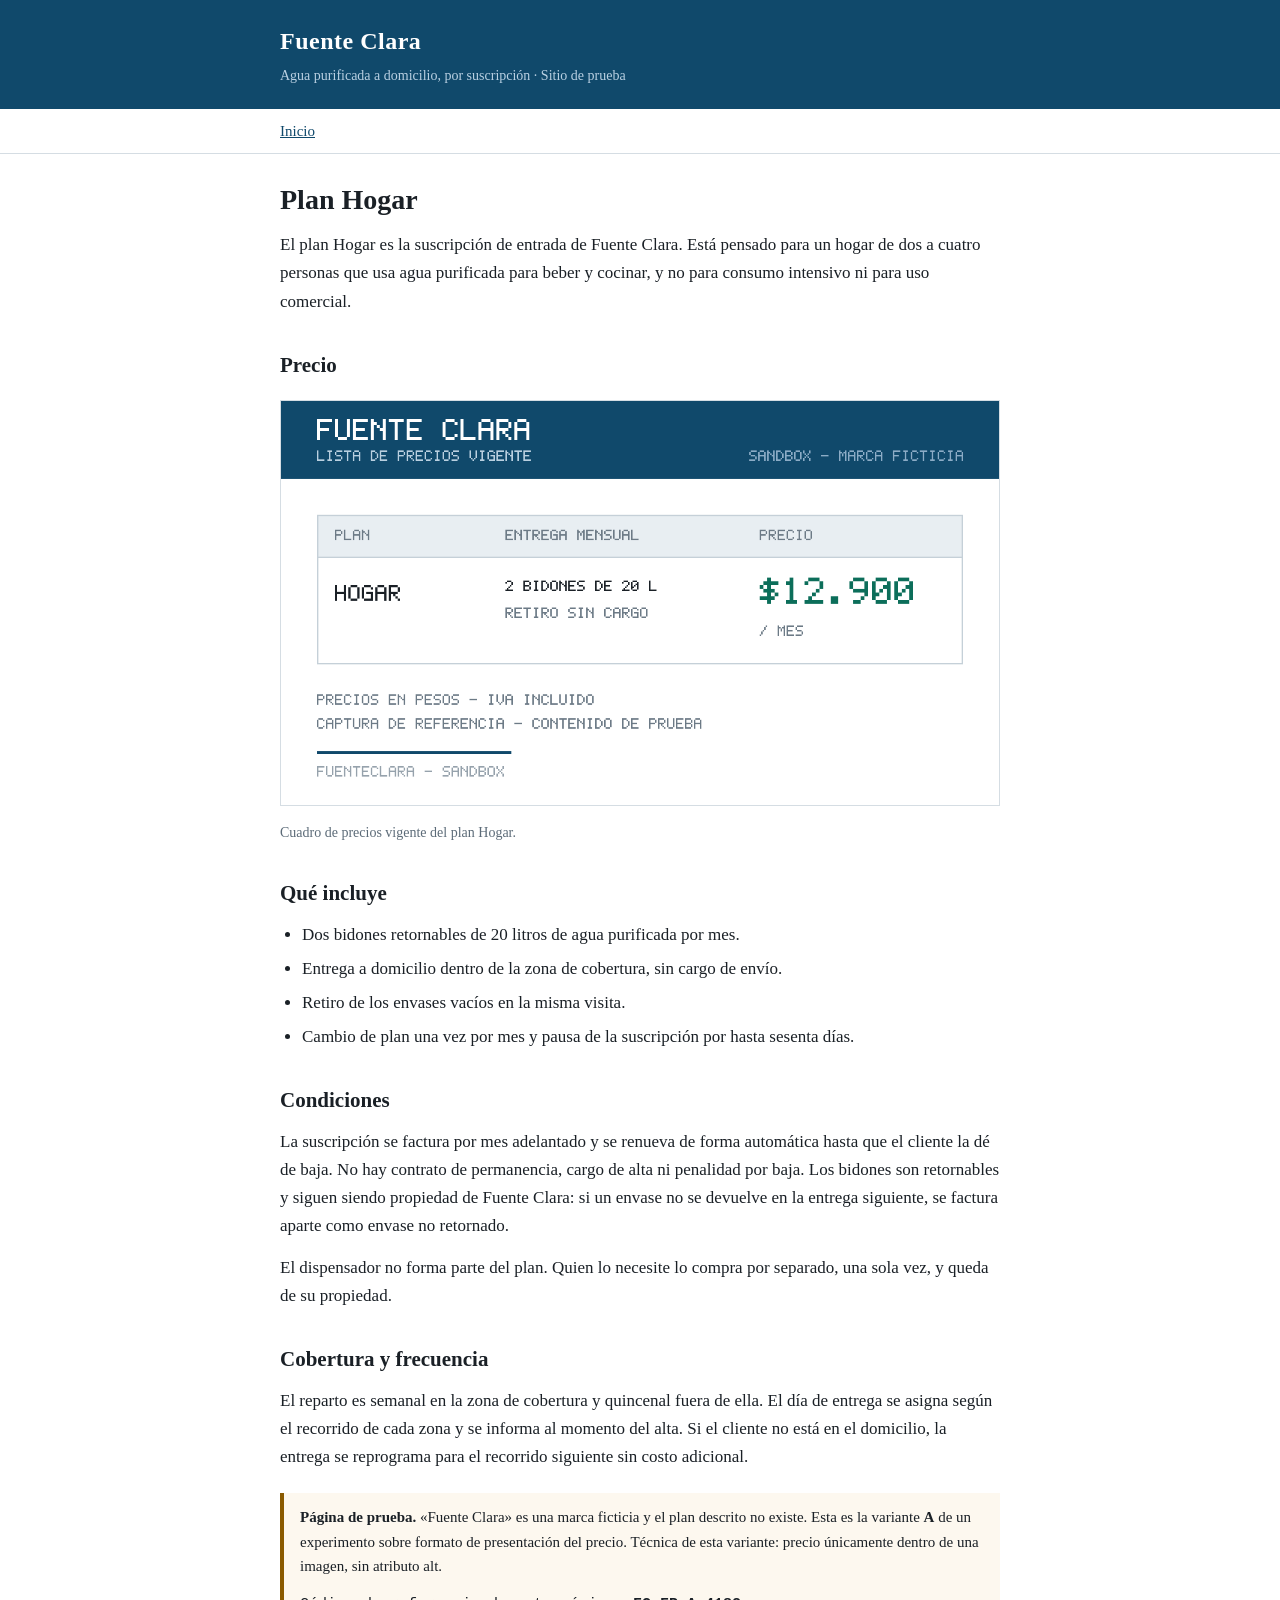
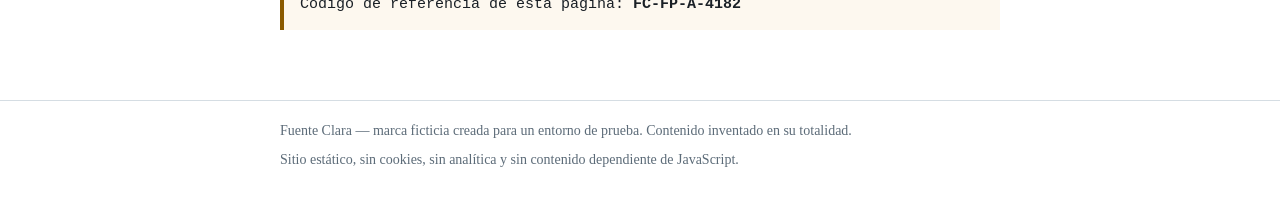
<file: exp-formato-precio/a.html>
<!DOCTYPE html>
<html lang="es">
<head>
<meta charset="utf-8">
<meta name="viewport" content="width=device-width, initial-scale=1">
<title>Plan Hogar — Fuente Clara (variante A)</title>
<meta name="description" content="Plan Hogar de Fuente Clara: suscripción mensual de agua purificada con entrega a domicilio. Variante A del experimento sobre formato de presentación del precio.">
<meta name="robots" content="index, follow, max-snippet:-1, max-image-preview:large">
<link rel="canonical" href="https://fuente-clara-sandbox.example.com/exp-formato-precio/a.html">
<link rel="stylesheet" href="../assets/estilo.css">
</head>
<body>

<header class="sitio">
  <div class="contenedor">
    <a href="../index.html"><span class="marca">Fuente Clara</span></a>
    <div class="bajada">Agua purificada a domicilio, por suscripción · Sitio de prueba</div>
  </div>
</header>

<nav class="principal">
  <div class="contenedor">
    <a href="../index.html">Inicio</a>
  </div>
</nav>

<main>
<div class="contenedor">

  <h1>Plan Hogar</h1>

  <p>El plan Hogar es la suscripción de entrada de Fuente Clara. Está pensado para un hogar de dos
  a cuatro personas que usa agua purificada para beber y cocinar, y no para consumo intensivo ni
  para uso comercial.</p>

  <h2>Precio</h2>

  <figure>
    <img src="../assets/precio-plan-hogar.png" width="960" height="540">
    <figcaption>Cuadro de precios vigente del plan Hogar.</figcaption>
  </figure>

  <h2>Qué incluye</h2>

  <ul>
    <li>Dos bidones retornables de 20 litros de agua purificada por mes.</li>
    <li>Entrega a domicilio dentro de la zona de cobertura, sin cargo de envío.</li>
    <li>Retiro de los envases vacíos en la misma visita.</li>
    <li>Cambio de plan una vez por mes y pausa de la suscripción por hasta sesenta días.</li>
  </ul>

  <h2>Condiciones</h2>

  <p>La suscripción se factura por mes adelantado y se renueva de forma automática hasta que el
  cliente la dé de baja. No hay contrato de permanencia, cargo de alta ni penalidad por baja. Los
  bidones son retornables y siguen siendo propiedad de Fuente Clara: si un envase no se devuelve en
  la entrega siguiente, se factura aparte como envase no retornado.</p>

  <p>El dispensador no forma parte del plan. Quien lo necesite lo compra por separado, una sola vez,
  y queda de su propiedad.</p>

  <h2>Cobertura y frecuencia</h2>

  <p>El reparto es semanal en la zona de cobertura y quincenal fuera de ella. El día de entrega se
  asigna según el recorrido de cada zona y se informa al momento del alta. Si el cliente no está en
  el domicilio, la entrega se reprograma para el recorrido siguiente sin costo adicional.</p>

  <div class="nota-experimento">
    <p><strong>Página de prueba.</strong> «Fuente Clara» es una marca ficticia y el plan descrito no
    existe. Esta es la variante <strong>A</strong> de un experimento sobre
    formato de presentación del precio. Técnica de esta variante: precio únicamente dentro de una imagen, sin atributo alt.</p>
    <p class="trazador">Código de referencia de esta página: <strong>FC-FP-A-4182</strong></p>
  </div>

</div>
</main>

<footer class="sitio">
  <div class="contenedor">
    <p>Fuente Clara — marca ficticia creada para un entorno de prueba. Contenido inventado en su totalidad.</p>
    <p>Sitio estático, sin cookies, sin analítica y sin contenido dependiente de JavaScript.</p>
  </div>
</footer>

</body>
</html>
</file>
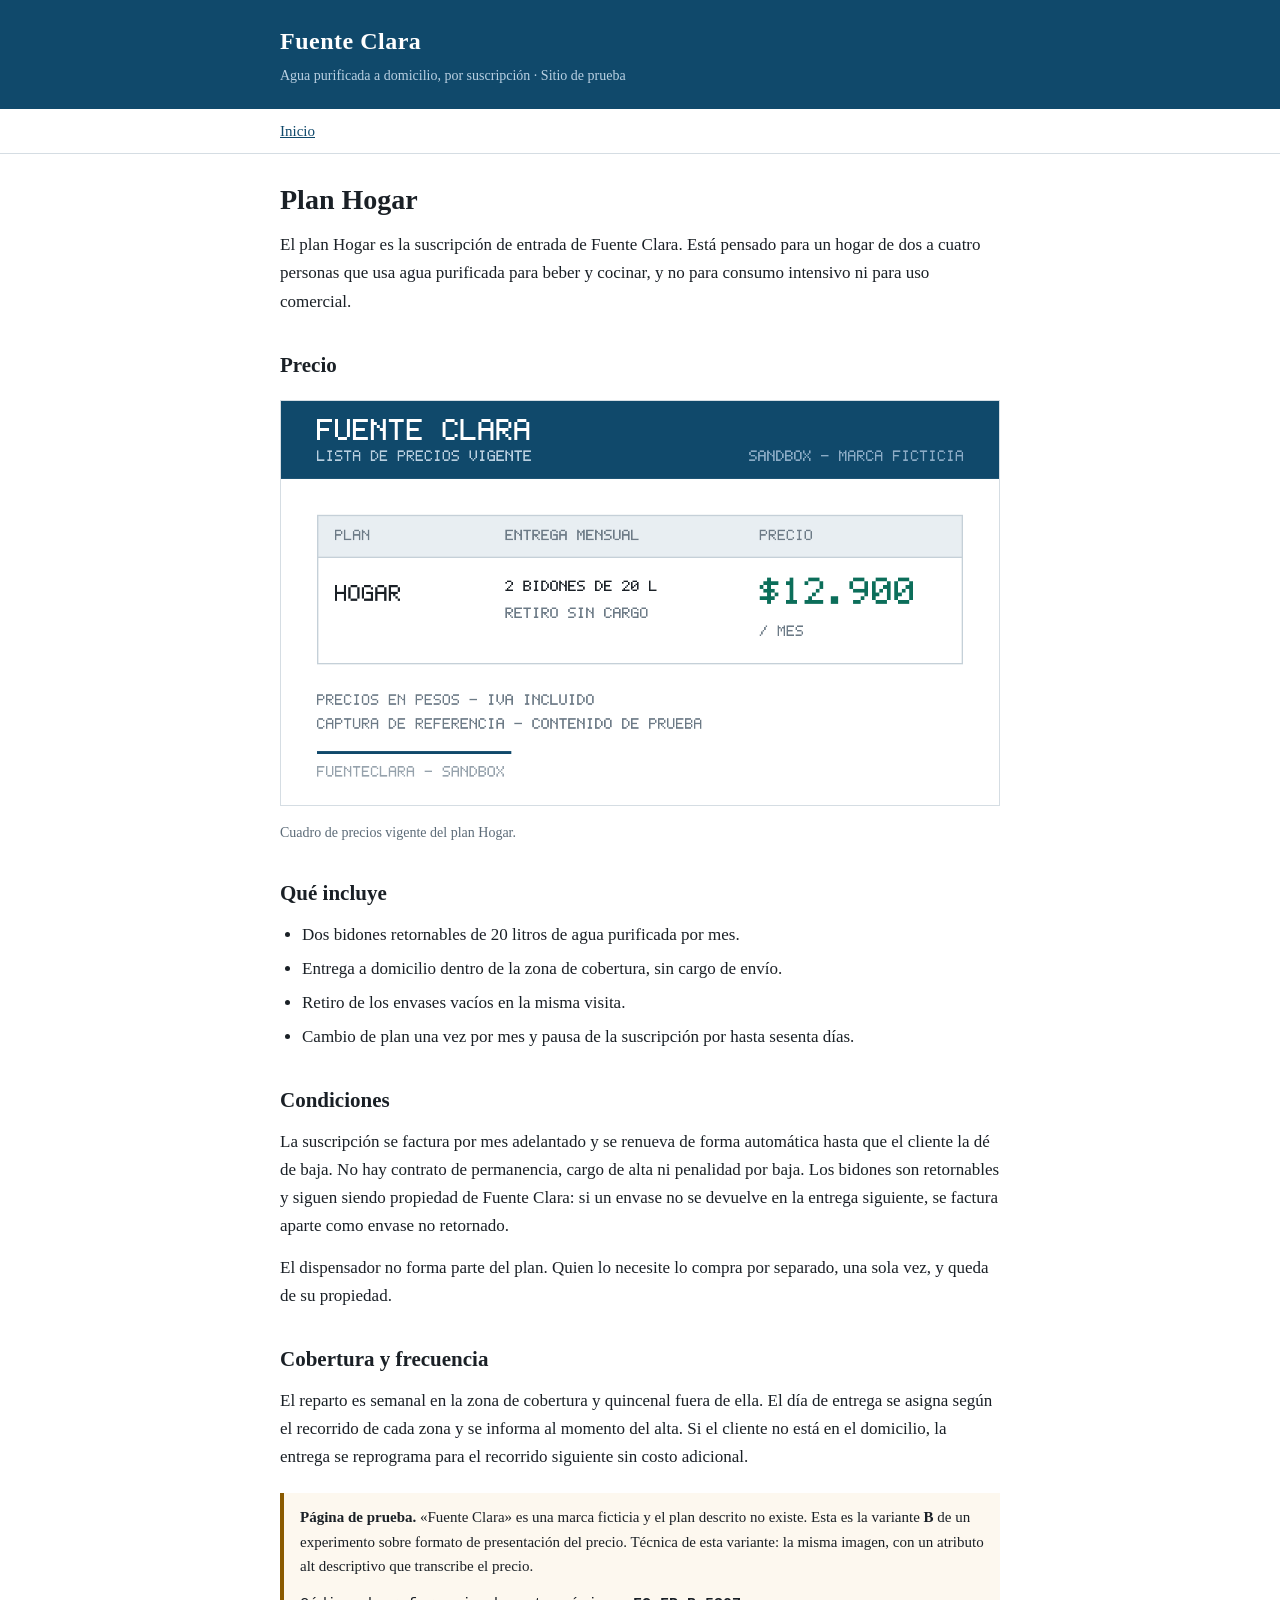
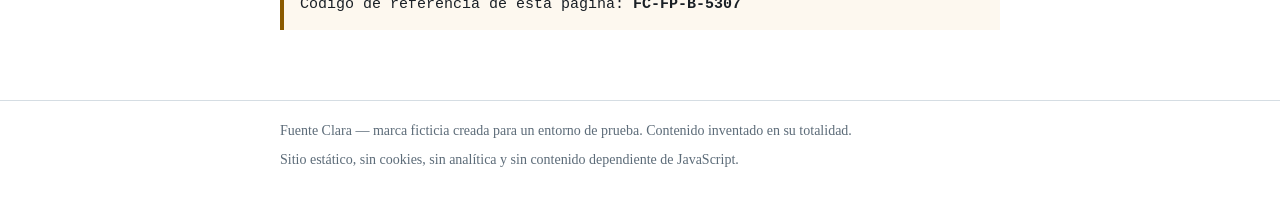
<file: exp-formato-precio/b.html>
<!DOCTYPE html>
<html lang="es">
<head>
<meta charset="utf-8">
<meta name="viewport" content="width=device-width, initial-scale=1">
<title>Plan Hogar — Fuente Clara (variante B)</title>
<meta name="description" content="Plan Hogar de Fuente Clara: suscripción mensual de agua purificada con entrega a domicilio. Variante B del experimento sobre formato de presentación del precio.">
<meta name="robots" content="index, follow, max-snippet:-1, max-image-preview:large">
<link rel="canonical" href="https://fuente-clara-sandbox.example.com/exp-formato-precio/b.html">
<link rel="stylesheet" href="../assets/estilo.css">
</head>
<body>

<header class="sitio">
  <div class="contenedor">
    <a href="../index.html"><span class="marca">Fuente Clara</span></a>
    <div class="bajada">Agua purificada a domicilio, por suscripción · Sitio de prueba</div>
  </div>
</header>

<nav class="principal">
  <div class="contenedor">
    <a href="../index.html">Inicio</a>
  </div>
</nav>

<main>
<div class="contenedor">

  <h1>Plan Hogar</h1>

  <p>El plan Hogar es la suscripción de entrada de Fuente Clara. Está pensado para un hogar de dos
  a cuatro personas que usa agua purificada para beber y cocinar, y no para consumo intensivo ni
  para uso comercial.</p>

  <h2>Precio</h2>

  <figure>
    <img src="../assets/precio-plan-hogar.png" width="960" height="540" alt="Tabla de precios de Fuente Clara: plan Hogar, 2 bidones de 20 litros por mes, $12.900 por mes, IVA incluido.">
    <figcaption>Cuadro de precios vigente del plan Hogar.</figcaption>
  </figure>

  <h2>Qué incluye</h2>

  <ul>
    <li>Dos bidones retornables de 20 litros de agua purificada por mes.</li>
    <li>Entrega a domicilio dentro de la zona de cobertura, sin cargo de envío.</li>
    <li>Retiro de los envases vacíos en la misma visita.</li>
    <li>Cambio de plan una vez por mes y pausa de la suscripción por hasta sesenta días.</li>
  </ul>

  <h2>Condiciones</h2>

  <p>La suscripción se factura por mes adelantado y se renueva de forma automática hasta que el
  cliente la dé de baja. No hay contrato de permanencia, cargo de alta ni penalidad por baja. Los
  bidones son retornables y siguen siendo propiedad de Fuente Clara: si un envase no se devuelve en
  la entrega siguiente, se factura aparte como envase no retornado.</p>

  <p>El dispensador no forma parte del plan. Quien lo necesite lo compra por separado, una sola vez,
  y queda de su propiedad.</p>

  <h2>Cobertura y frecuencia</h2>

  <p>El reparto es semanal en la zona de cobertura y quincenal fuera de ella. El día de entrega se
  asigna según el recorrido de cada zona y se informa al momento del alta. Si el cliente no está en
  el domicilio, la entrega se reprograma para el recorrido siguiente sin costo adicional.</p>

  <div class="nota-experimento">
    <p><strong>Página de prueba.</strong> «Fuente Clara» es una marca ficticia y el plan descrito no
    existe. Esta es la variante <strong>B</strong> de un experimento sobre
    formato de presentación del precio. Técnica de esta variante: la misma imagen, con un atributo alt descriptivo que transcribe el precio.</p>
    <p class="trazador">Código de referencia de esta página: <strong>FC-FP-B-5307</strong></p>
  </div>

</div>
</main>

<footer class="sitio">
  <div class="contenedor">
    <p>Fuente Clara — marca ficticia creada para un entorno de prueba. Contenido inventado en su totalidad.</p>
    <p>Sitio estático, sin cookies, sin analítica y sin contenido dependiente de JavaScript.</p>
  </div>
</footer>

</body>
</html>
</file>
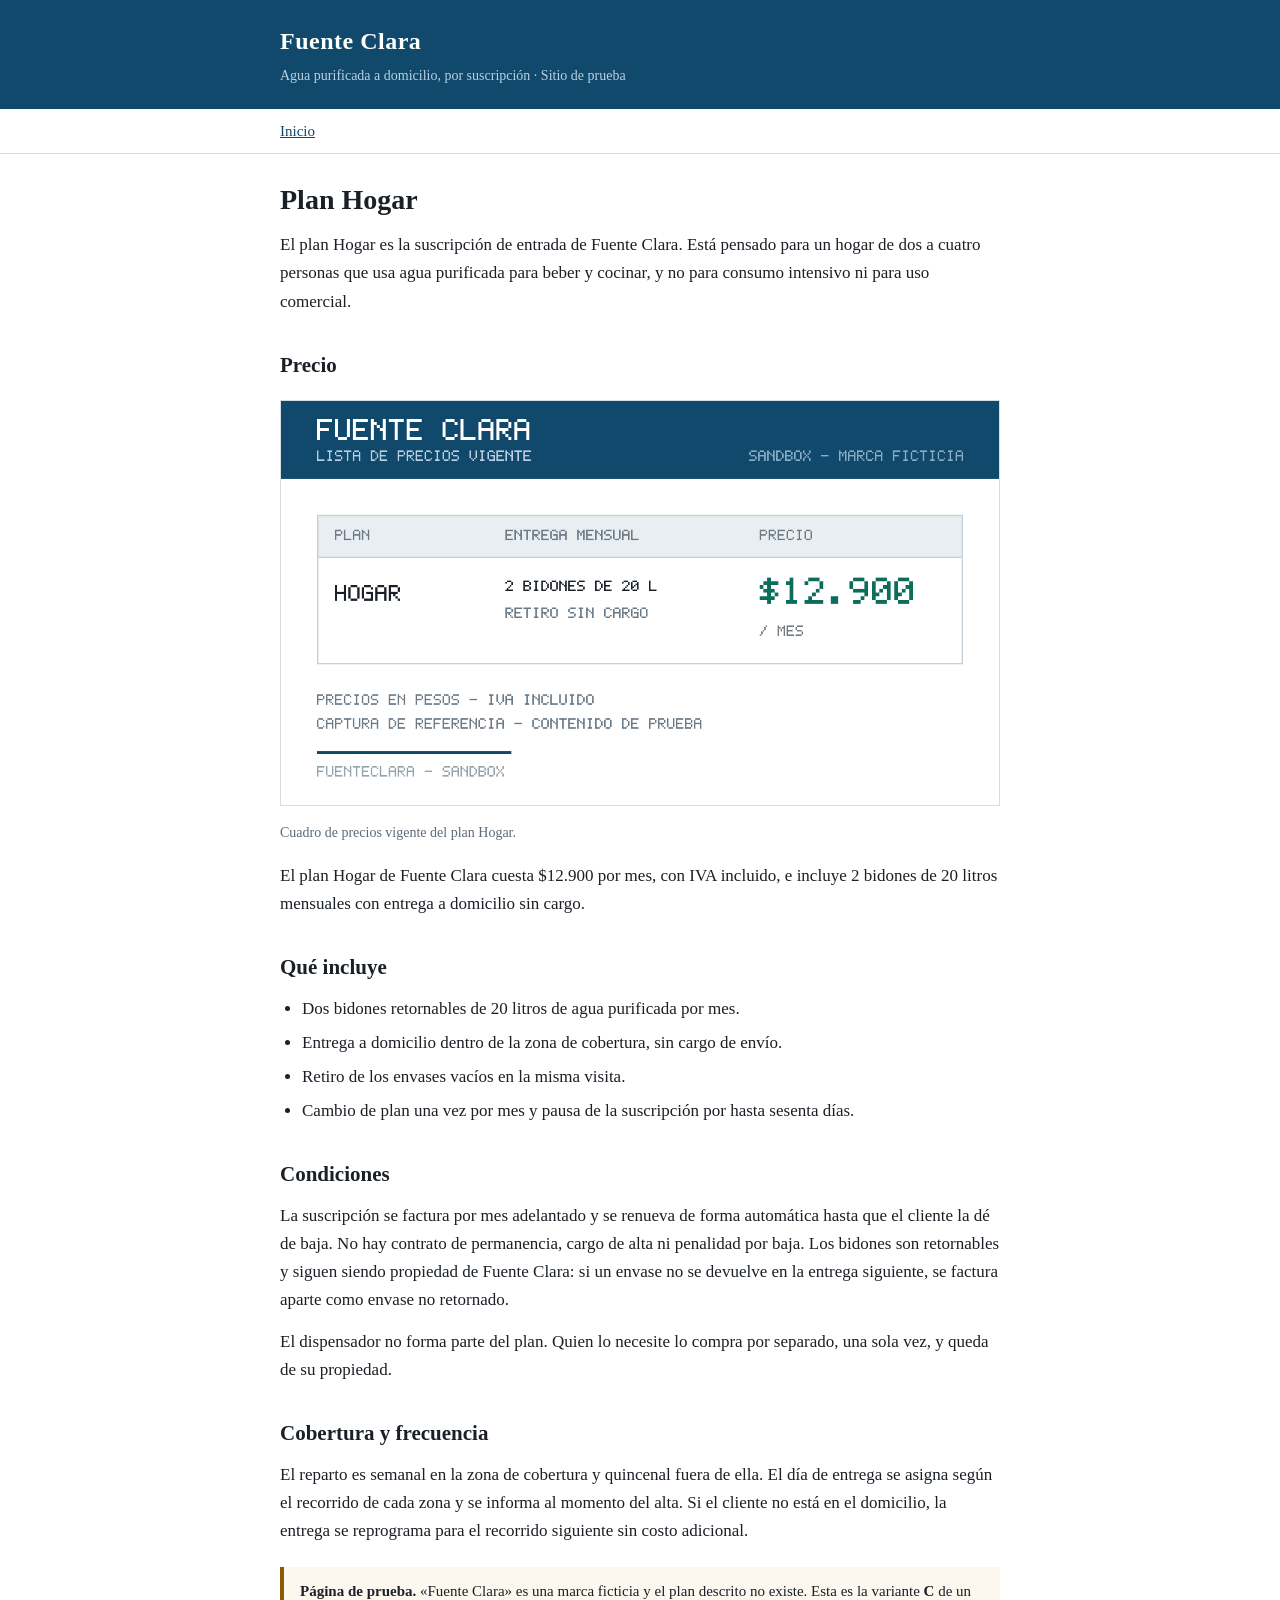
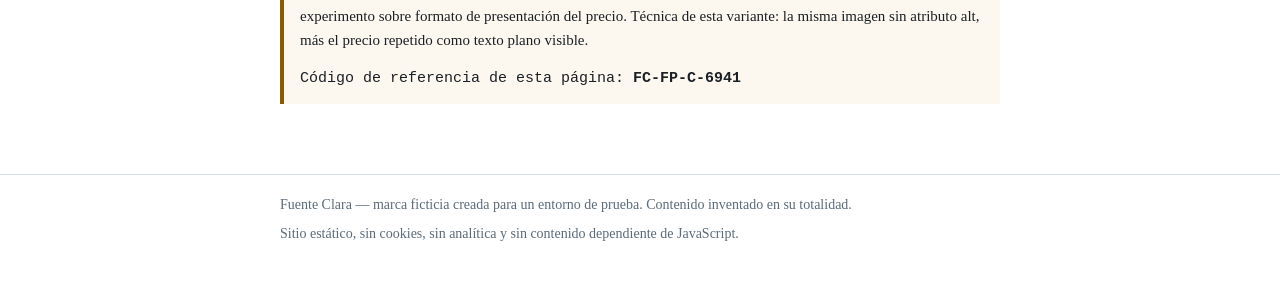
<file: exp-formato-precio/c.html>
<!DOCTYPE html>
<html lang="es">
<head>
<meta charset="utf-8">
<meta name="viewport" content="width=device-width, initial-scale=1">
<title>Plan Hogar — Fuente Clara (variante C)</title>
<meta name="description" content="Plan Hogar de Fuente Clara: suscripción mensual de agua purificada con entrega a domicilio. Variante C del experimento sobre formato de presentación del precio.">
<meta name="robots" content="index, follow, max-snippet:-1, max-image-preview:large">
<link rel="canonical" href="https://fuente-clara-sandbox.example.com/exp-formato-precio/c.html">
<link rel="stylesheet" href="../assets/estilo.css">
</head>
<body>

<header class="sitio">
  <div class="contenedor">
    <a href="../index.html"><span class="marca">Fuente Clara</span></a>
    <div class="bajada">Agua purificada a domicilio, por suscripción · Sitio de prueba</div>
  </div>
</header>

<nav class="principal">
  <div class="contenedor">
    <a href="../index.html">Inicio</a>
  </div>
</nav>

<main>
<div class="contenedor">

  <h1>Plan Hogar</h1>

  <p>El plan Hogar es la suscripción de entrada de Fuente Clara. Está pensado para un hogar de dos
  a cuatro personas que usa agua purificada para beber y cocinar, y no para consumo intensivo ni
  para uso comercial.</p>

  <h2>Precio</h2>

  <figure>
    <img src="../assets/precio-plan-hogar.png" width="960" height="540">
    <figcaption>Cuadro de precios vigente del plan Hogar.</figcaption>
  </figure>

  <p>El plan Hogar de Fuente Clara cuesta $12.900 por mes, con IVA incluido, e incluye
  2 bidones de 20 litros mensuales con entrega a domicilio sin cargo.</p>

  <h2>Qué incluye</h2>

  <ul>
    <li>Dos bidones retornables de 20 litros de agua purificada por mes.</li>
    <li>Entrega a domicilio dentro de la zona de cobertura, sin cargo de envío.</li>
    <li>Retiro de los envases vacíos en la misma visita.</li>
    <li>Cambio de plan una vez por mes y pausa de la suscripción por hasta sesenta días.</li>
  </ul>

  <h2>Condiciones</h2>

  <p>La suscripción se factura por mes adelantado y se renueva de forma automática hasta que el
  cliente la dé de baja. No hay contrato de permanencia, cargo de alta ni penalidad por baja. Los
  bidones son retornables y siguen siendo propiedad de Fuente Clara: si un envase no se devuelve en
  la entrega siguiente, se factura aparte como envase no retornado.</p>

  <p>El dispensador no forma parte del plan. Quien lo necesite lo compra por separado, una sola vez,
  y queda de su propiedad.</p>

  <h2>Cobertura y frecuencia</h2>

  <p>El reparto es semanal en la zona de cobertura y quincenal fuera de ella. El día de entrega se
  asigna según el recorrido de cada zona y se informa al momento del alta. Si el cliente no está en
  el domicilio, la entrega se reprograma para el recorrido siguiente sin costo adicional.</p>

  <div class="nota-experimento">
    <p><strong>Página de prueba.</strong> «Fuente Clara» es una marca ficticia y el plan descrito no
    existe. Esta es la variante <strong>C</strong> de un experimento sobre
    formato de presentación del precio. Técnica de esta variante: la misma imagen sin atributo alt, más el precio repetido como texto plano visible.</p>
    <p class="trazador">Código de referencia de esta página: <strong>FC-FP-C-6941</strong></p>
  </div>

</div>
</main>

<footer class="sitio">
  <div class="contenedor">
    <p>Fuente Clara — marca ficticia creada para un entorno de prueba. Contenido inventado en su totalidad.</p>
    <p>Sitio estático, sin cookies, sin analítica y sin contenido dependiente de JavaScript.</p>
  </div>
</footer>

</body>
</html>
</file>
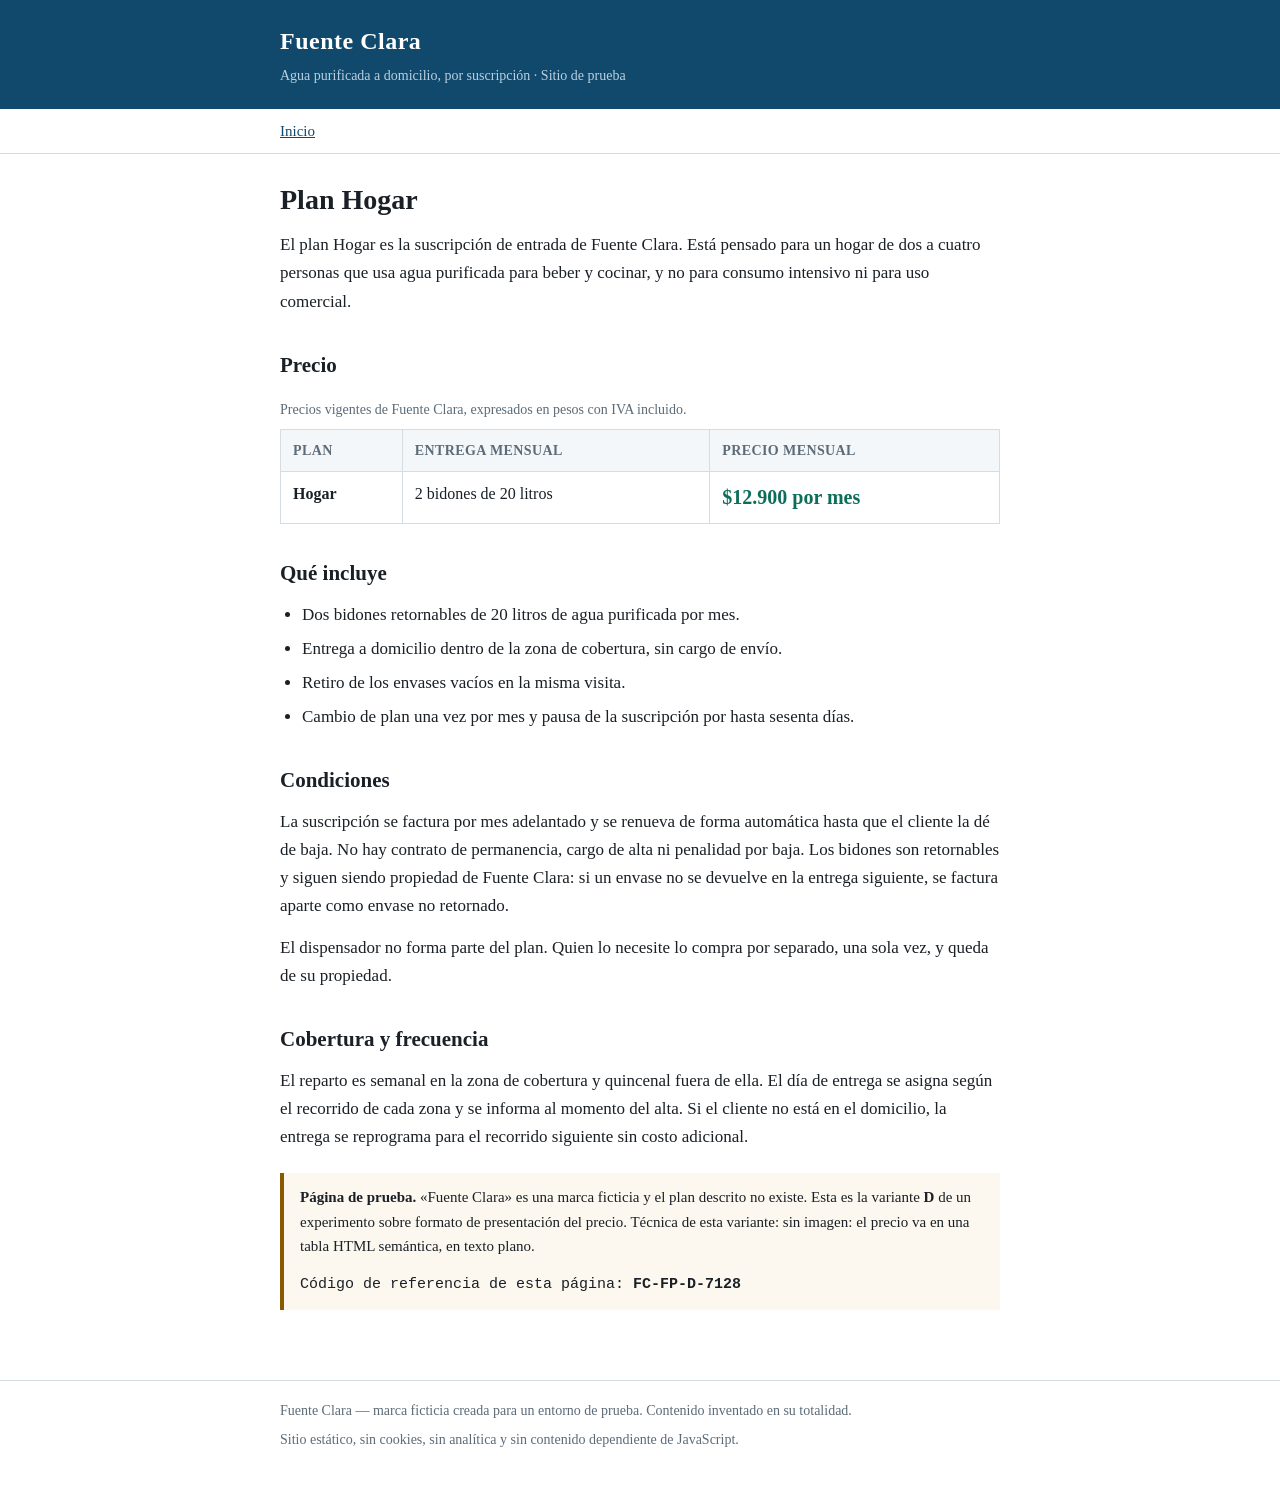
<file: exp-formato-precio/d.html>
<!DOCTYPE html>
<html lang="es">
<head>
<meta charset="utf-8">
<meta name="viewport" content="width=device-width, initial-scale=1">
<title>Plan Hogar — Fuente Clara (variante D)</title>
<meta name="description" content="Plan Hogar de Fuente Clara: suscripción mensual de agua purificada con entrega a domicilio. Variante D del experimento sobre formato de presentación del precio.">
<meta name="robots" content="index, follow, max-snippet:-1, max-image-preview:large">
<link rel="canonical" href="https://fuente-clara-sandbox.example.com/exp-formato-precio/d.html">
<link rel="stylesheet" href="../assets/estilo.css">
</head>
<body>

<header class="sitio">
  <div class="contenedor">
    <a href="../index.html"><span class="marca">Fuente Clara</span></a>
    <div class="bajada">Agua purificada a domicilio, por suscripción · Sitio de prueba</div>
  </div>
</header>

<nav class="principal">
  <div class="contenedor">
    <a href="../index.html">Inicio</a>
  </div>
</nav>

<main>
<div class="contenedor">

  <h1>Plan Hogar</h1>

  <p>El plan Hogar es la suscripción de entrada de Fuente Clara. Está pensado para un hogar de dos
  a cuatro personas que usa agua purificada para beber y cocinar, y no para consumo intensivo ni
  para uso comercial.</p>

  <h2>Precio</h2>

  <table>
    <caption>Precios vigentes de Fuente Clara, expresados en pesos con IVA incluido.</caption>
    <thead>
      <tr>
        <th scope="col">Plan</th>
        <th scope="col">Entrega mensual</th>
        <th scope="col">Precio mensual</th>
      </tr>
    </thead>
    <tbody>
      <tr>
        <th scope="row">Hogar</th>
        <td>2 bidones de 20 litros</td>
        <td class="precio">$12.900 por mes</td>
      </tr>
    </tbody>
  </table>

  <h2>Qué incluye</h2>

  <ul>
    <li>Dos bidones retornables de 20 litros de agua purificada por mes.</li>
    <li>Entrega a domicilio dentro de la zona de cobertura, sin cargo de envío.</li>
    <li>Retiro de los envases vacíos en la misma visita.</li>
    <li>Cambio de plan una vez por mes y pausa de la suscripción por hasta sesenta días.</li>
  </ul>

  <h2>Condiciones</h2>

  <p>La suscripción se factura por mes adelantado y se renueva de forma automática hasta que el
  cliente la dé de baja. No hay contrato de permanencia, cargo de alta ni penalidad por baja. Los
  bidones son retornables y siguen siendo propiedad de Fuente Clara: si un envase no se devuelve en
  la entrega siguiente, se factura aparte como envase no retornado.</p>

  <p>El dispensador no forma parte del plan. Quien lo necesite lo compra por separado, una sola vez,
  y queda de su propiedad.</p>

  <h2>Cobertura y frecuencia</h2>

  <p>El reparto es semanal en la zona de cobertura y quincenal fuera de ella. El día de entrega se
  asigna según el recorrido de cada zona y se informa al momento del alta. Si el cliente no está en
  el domicilio, la entrega se reprograma para el recorrido siguiente sin costo adicional.</p>

  <div class="nota-experimento">
    <p><strong>Página de prueba.</strong> «Fuente Clara» es una marca ficticia y el plan descrito no
    existe. Esta es la variante <strong>D</strong> de un experimento sobre
    formato de presentación del precio. Técnica de esta variante: sin imagen: el precio va en una tabla HTML semántica, en texto plano.</p>
    <p class="trazador">Código de referencia de esta página: <strong>FC-FP-D-7128</strong></p>
  </div>

</div>
</main>

<footer class="sitio">
  <div class="contenedor">
    <p>Fuente Clara — marca ficticia creada para un entorno de prueba. Contenido inventado en su totalidad.</p>
    <p>Sitio estático, sin cookies, sin analítica y sin contenido dependiente de JavaScript.</p>
  </div>
</footer>

</body>
</html>
</file>
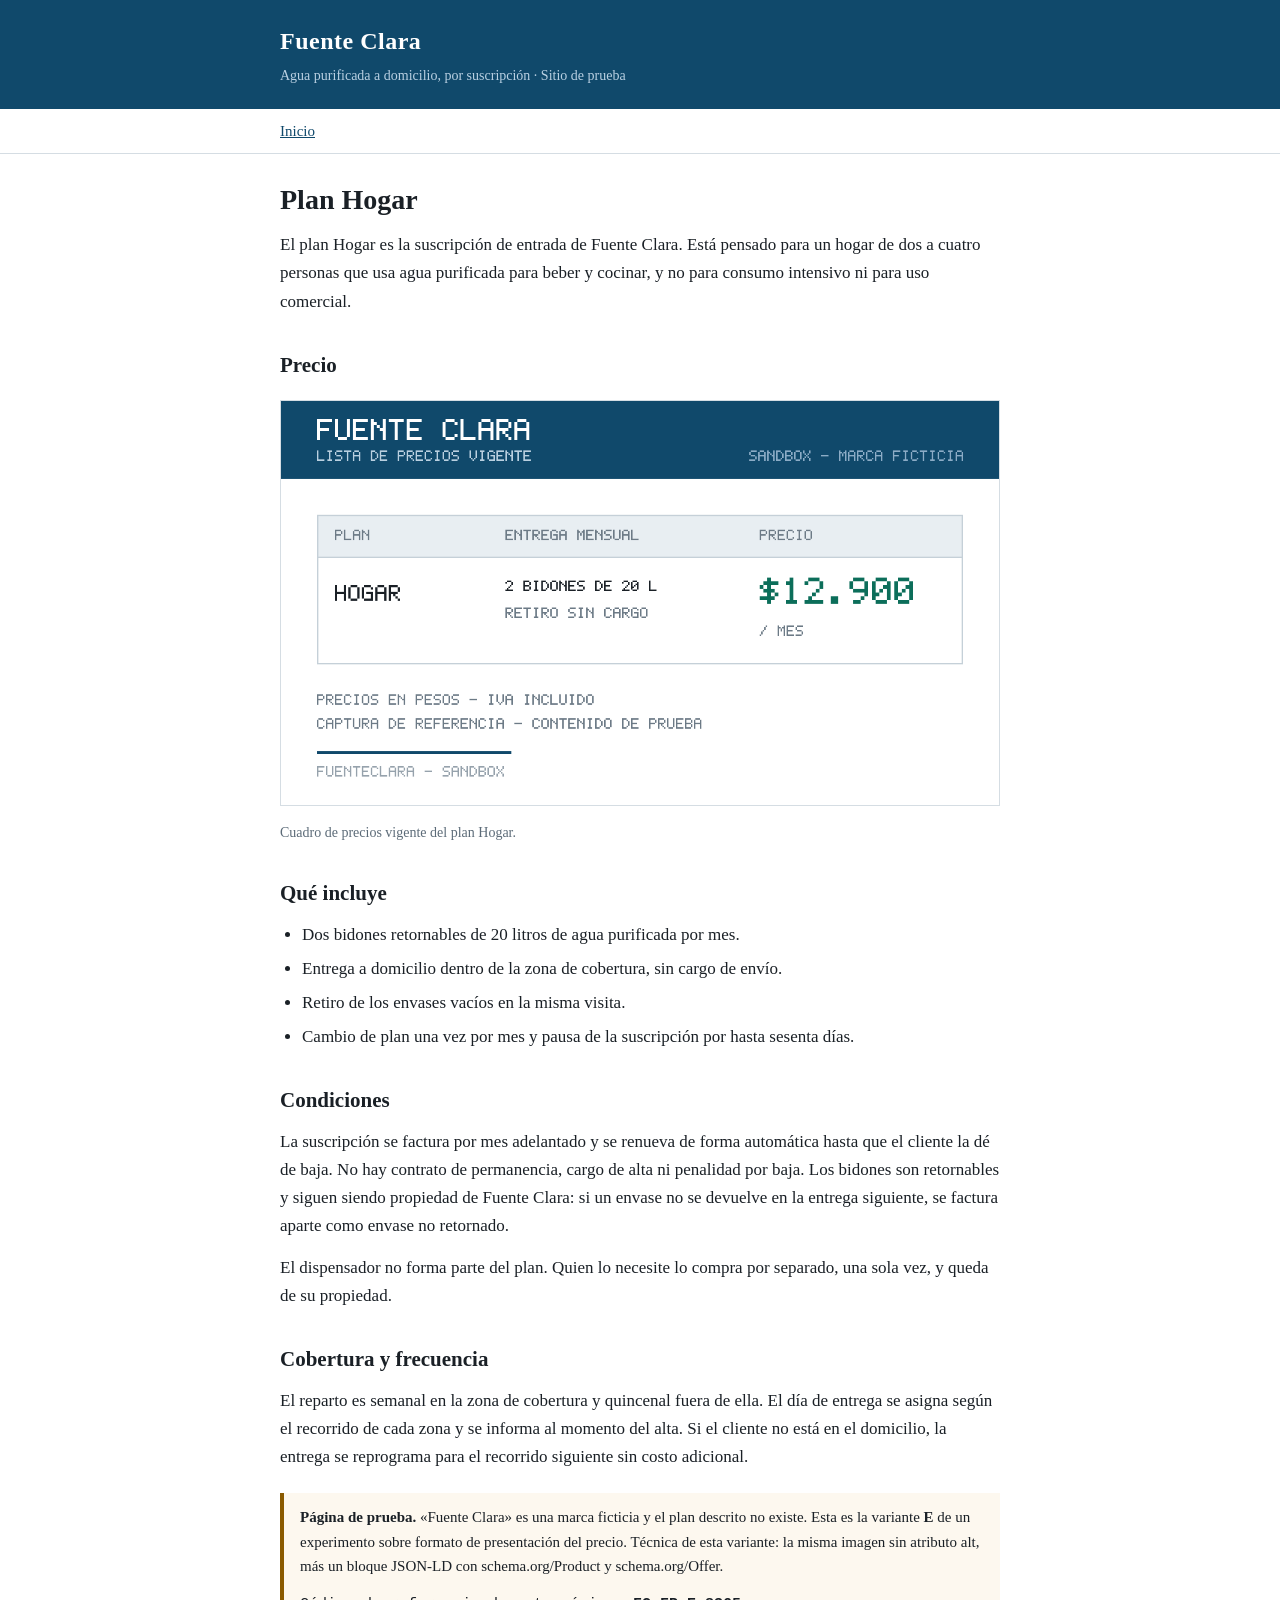
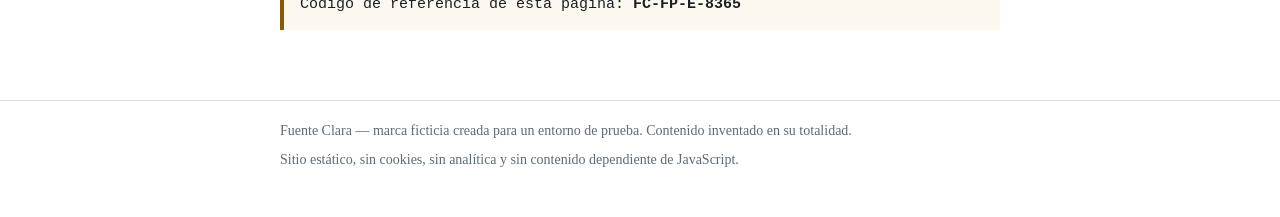
<file: exp-formato-precio/e.html>
<!DOCTYPE html>
<html lang="es">
<head>
<meta charset="utf-8">
<meta name="viewport" content="width=device-width, initial-scale=1">
<title>Plan Hogar — Fuente Clara (variante E)</title>
<meta name="description" content="Plan Hogar de Fuente Clara: suscripción mensual de agua purificada con entrega a domicilio. Variante E del experimento sobre formato de presentación del precio.">
<meta name="robots" content="index, follow, max-snippet:-1, max-image-preview:large">
<link rel="canonical" href="https://fuente-clara-sandbox.example.com/exp-formato-precio/e.html">
<link rel="stylesheet" href="../assets/estilo.css">
<script type="application/ld+json">
{
  "@context": "https://schema.org",
  "@type": "Product",
  "name": "Plan Hogar",
  "sku": "FC-HOGAR-20",
  "category": "Suscripción de agua purificada a domicilio",
  "description": "Suscripción mensual de Fuente Clara: 2 bidones de 20 litros de agua purificada por mes, con entrega a domicilio sin cargo y retiro de envases vacíos.",
  "image": "https://fuente-clara-sandbox.example.com/assets/precio-plan-hogar.png",
  "brand": {
    "@type": "Brand",
    "name": "Fuente Clara"
  },
  "offers": {
    "@type": "Offer",
    "url": "https://fuente-clara-sandbox.example.com/exp-formato-precio/e.html",
    "price": "12900",
    "priceCurrency": "ARS",
    "priceValidUntil": "2027-12-31",
    "availability": "https://schema.org/InStock",
    "eligibleQuantity": {
      "@type": "QuantitativeValue",
      "value": 2,
      "unitText": "bidones de 20 litros por mes"
    },
    "seller": {
      "@type": "Organization",
      "name": "Fuente Clara"
    }
  }
}
</script>
</head>
<body>

<header class="sitio">
  <div class="contenedor">
    <a href="../index.html"><span class="marca">Fuente Clara</span></a>
    <div class="bajada">Agua purificada a domicilio, por suscripción · Sitio de prueba</div>
  </div>
</header>

<nav class="principal">
  <div class="contenedor">
    <a href="../index.html">Inicio</a>
  </div>
</nav>

<main>
<div class="contenedor">

  <h1>Plan Hogar</h1>

  <p>El plan Hogar es la suscripción de entrada de Fuente Clara. Está pensado para un hogar de dos
  a cuatro personas que usa agua purificada para beber y cocinar, y no para consumo intensivo ni
  para uso comercial.</p>

  <h2>Precio</h2>

  <figure>
    <img src="../assets/precio-plan-hogar.png" width="960" height="540">
    <figcaption>Cuadro de precios vigente del plan Hogar.</figcaption>
  </figure>

  <h2>Qué incluye</h2>

  <ul>
    <li>Dos bidones retornables de 20 litros de agua purificada por mes.</li>
    <li>Entrega a domicilio dentro de la zona de cobertura, sin cargo de envío.</li>
    <li>Retiro de los envases vacíos en la misma visita.</li>
    <li>Cambio de plan una vez por mes y pausa de la suscripción por hasta sesenta días.</li>
  </ul>

  <h2>Condiciones</h2>

  <p>La suscripción se factura por mes adelantado y se renueva de forma automática hasta que el
  cliente la dé de baja. No hay contrato de permanencia, cargo de alta ni penalidad por baja. Los
  bidones son retornables y siguen siendo propiedad de Fuente Clara: si un envase no se devuelve en
  la entrega siguiente, se factura aparte como envase no retornado.</p>

  <p>El dispensador no forma parte del plan. Quien lo necesite lo compra por separado, una sola vez,
  y queda de su propiedad.</p>

  <h2>Cobertura y frecuencia</h2>

  <p>El reparto es semanal en la zona de cobertura y quincenal fuera de ella. El día de entrega se
  asigna según el recorrido de cada zona y se informa al momento del alta. Si el cliente no está en
  el domicilio, la entrega se reprograma para el recorrido siguiente sin costo adicional.</p>

  <div class="nota-experimento">
    <p><strong>Página de prueba.</strong> «Fuente Clara» es una marca ficticia y el plan descrito no
    existe. Esta es la variante <strong>E</strong> de un experimento sobre
    formato de presentación del precio. Técnica de esta variante: la misma imagen sin atributo alt, más un bloque JSON-LD con schema.org/Product y schema.org/Offer.</p>
    <p class="trazador">Código de referencia de esta página: <strong>FC-FP-E-8365</strong></p>
  </div>

</div>
</main>

<footer class="sitio">
  <div class="contenedor">
    <p>Fuente Clara — marca ficticia creada para un entorno de prueba. Contenido inventado en su totalidad.</p>
    <p>Sitio estático, sin cookies, sin analítica y sin contenido dependiente de JavaScript.</p>
  </div>
</footer>

</body>
</html>
</file>
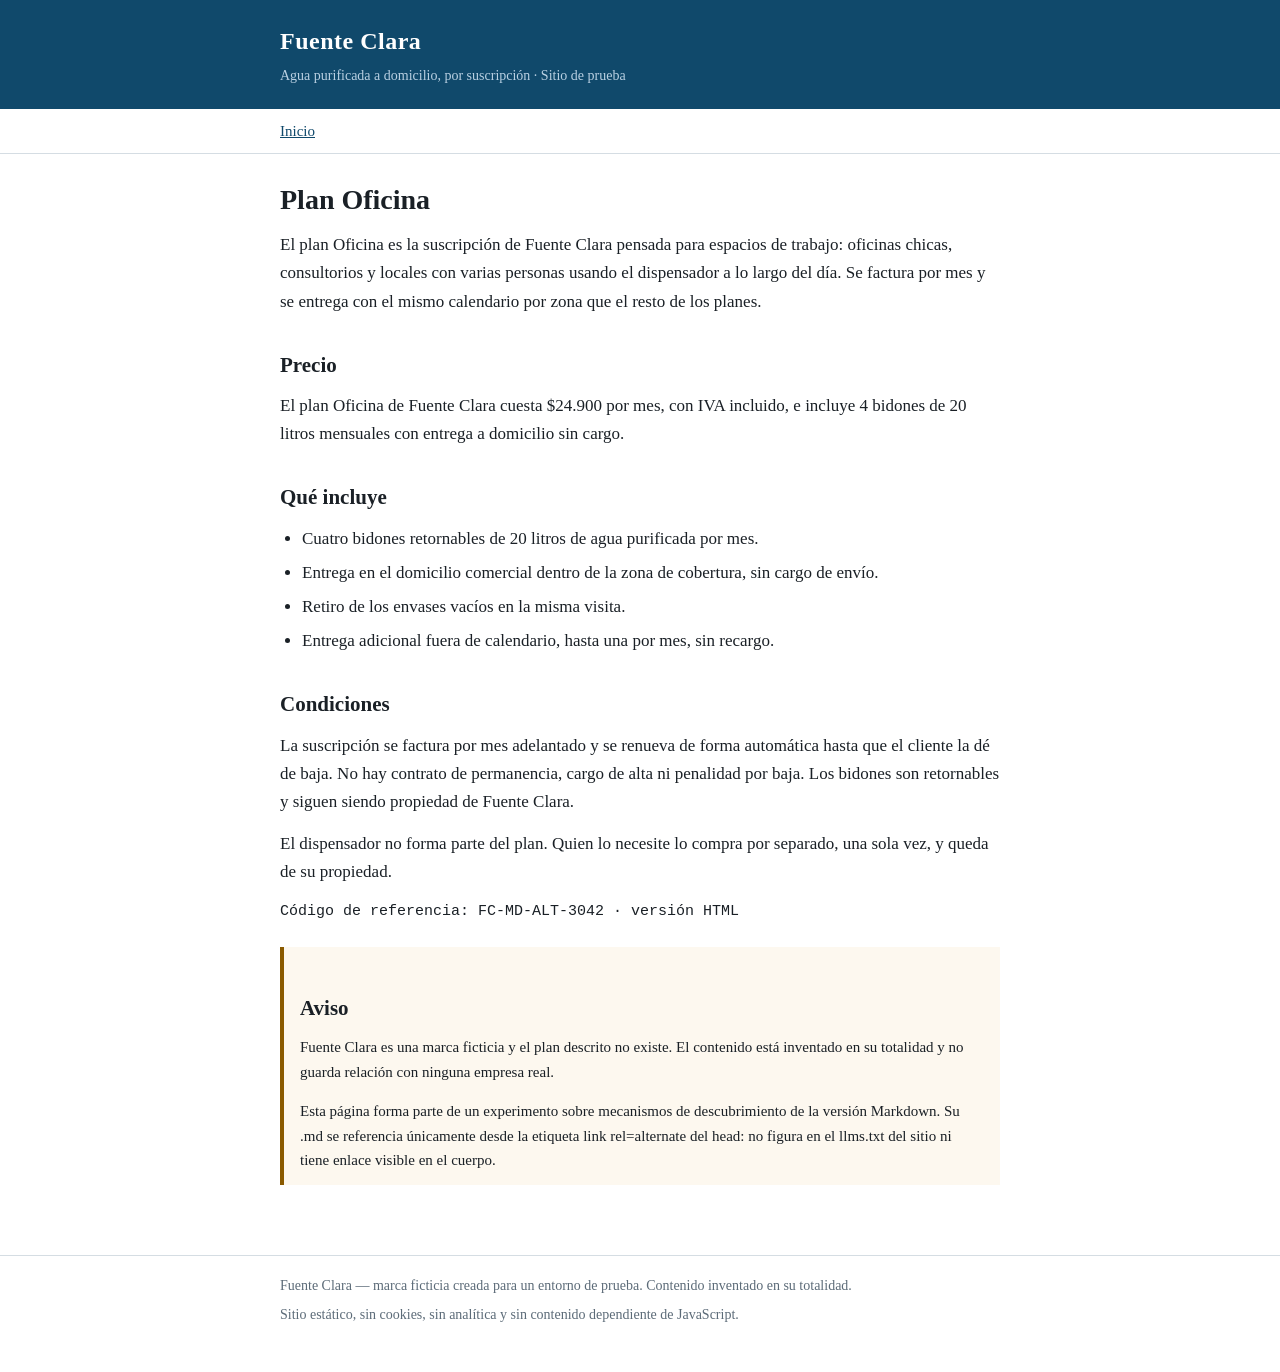
<file: exp-md-dual/solo-linkalternate.html>
<!DOCTYPE html>
<html lang="es">
<head>
<meta charset="utf-8">
<meta name="viewport" content="width=device-width, initial-scale=1">
<title>Plan Oficina — Fuente Clara (descubrimiento: solo link rel=alternate)</title>
<meta name="description" content="Plan Oficina de Fuente Clara: suscripción mensual de agua purificada para espacios de trabajo. Variante del experimento sobre mecanismos de descubrimiento de la versión Markdown.">
<meta name="robots" content="index, follow, max-snippet:-1, max-image-preview:large">
<link rel="canonical" href="https://fuente-clara-sandbox.example.com/exp-md-dual/solo-linkalternate.html">
<link rel="alternate" type="text/markdown" href="solo-linkalternate.md" title="Versión Markdown">
<link rel="stylesheet" href="../assets/estilo.css">
</head>
<body>

<header class="sitio">
  <div class="contenedor">
    <a href="../index.html"><span class="marca">Fuente Clara</span></a>
    <div class="bajada">Agua purificada a domicilio, por suscripción · Sitio de prueba</div>
  </div>
</header>

<nav class="principal">
  <div class="contenedor">
    <a href="../index.html">Inicio</a>
  </div>
</nav>

<main>
<div class="contenedor">

  <h1>Plan Oficina</h1>

  <p>El plan Oficina es la suscripción de Fuente Clara pensada para espacios de trabajo: oficinas chicas, consultorios y locales con varias personas usando el dispensador a lo largo del día. Se factura por mes y se entrega con el mismo calendario por zona que el resto de los planes.</p>

  <h2>Precio</h2>

  <p>El plan Oficina de Fuente Clara cuesta $24.900 por mes, con IVA incluido, e incluye 4 bidones de 20 litros mensuales con entrega a domicilio sin cargo.</p>

  <h2>Qué incluye</h2>

  <ul>
    <li>Cuatro bidones retornables de 20 litros de agua purificada por mes.</li>
    <li>Entrega en el domicilio comercial dentro de la zona de cobertura, sin cargo de envío.</li>
    <li>Retiro de los envases vacíos en la misma visita.</li>
    <li>Entrega adicional fuera de calendario, hasta una por mes, sin recargo.</li>
  </ul>

  <h2>Condiciones</h2>

  <p>La suscripción se factura por mes adelantado y se renueva de forma automática hasta que el cliente la dé de baja. No hay contrato de permanencia, cargo de alta ni penalidad por baja. Los bidones son retornables y siguen siendo propiedad de Fuente Clara.</p>

  <p>El dispensador no forma parte del plan. Quien lo necesite lo compra por separado, una sola vez, y queda de su propiedad.</p>

  <p class="trazador">Código de referencia: FC-MD-ALT-3042 · versión HTML</p>

  <div class="nota-experimento">
    <h2>Aviso</h2>
    <p>Fuente Clara es una marca ficticia y el plan descrito no existe. El contenido está inventado en su totalidad y no guarda relación con ninguna empresa real.</p>
    <p>Esta página forma parte de un experimento sobre mecanismos de descubrimiento de la versión Markdown. Su .md se referencia únicamente desde la etiqueta link rel=alternate del head: no figura en el llms.txt del sitio ni tiene enlace visible en el cuerpo.</p>
  </div>

</div>
</main>

<footer class="sitio">
  <div class="contenedor">
    <p>Fuente Clara — marca ficticia creada para un entorno de prueba. Contenido inventado en su totalidad.</p>
    <p>Sitio estático, sin cookies, sin analítica y sin contenido dependiente de JavaScript.</p>
  </div>
</footer>

</body>
</html>
</file>
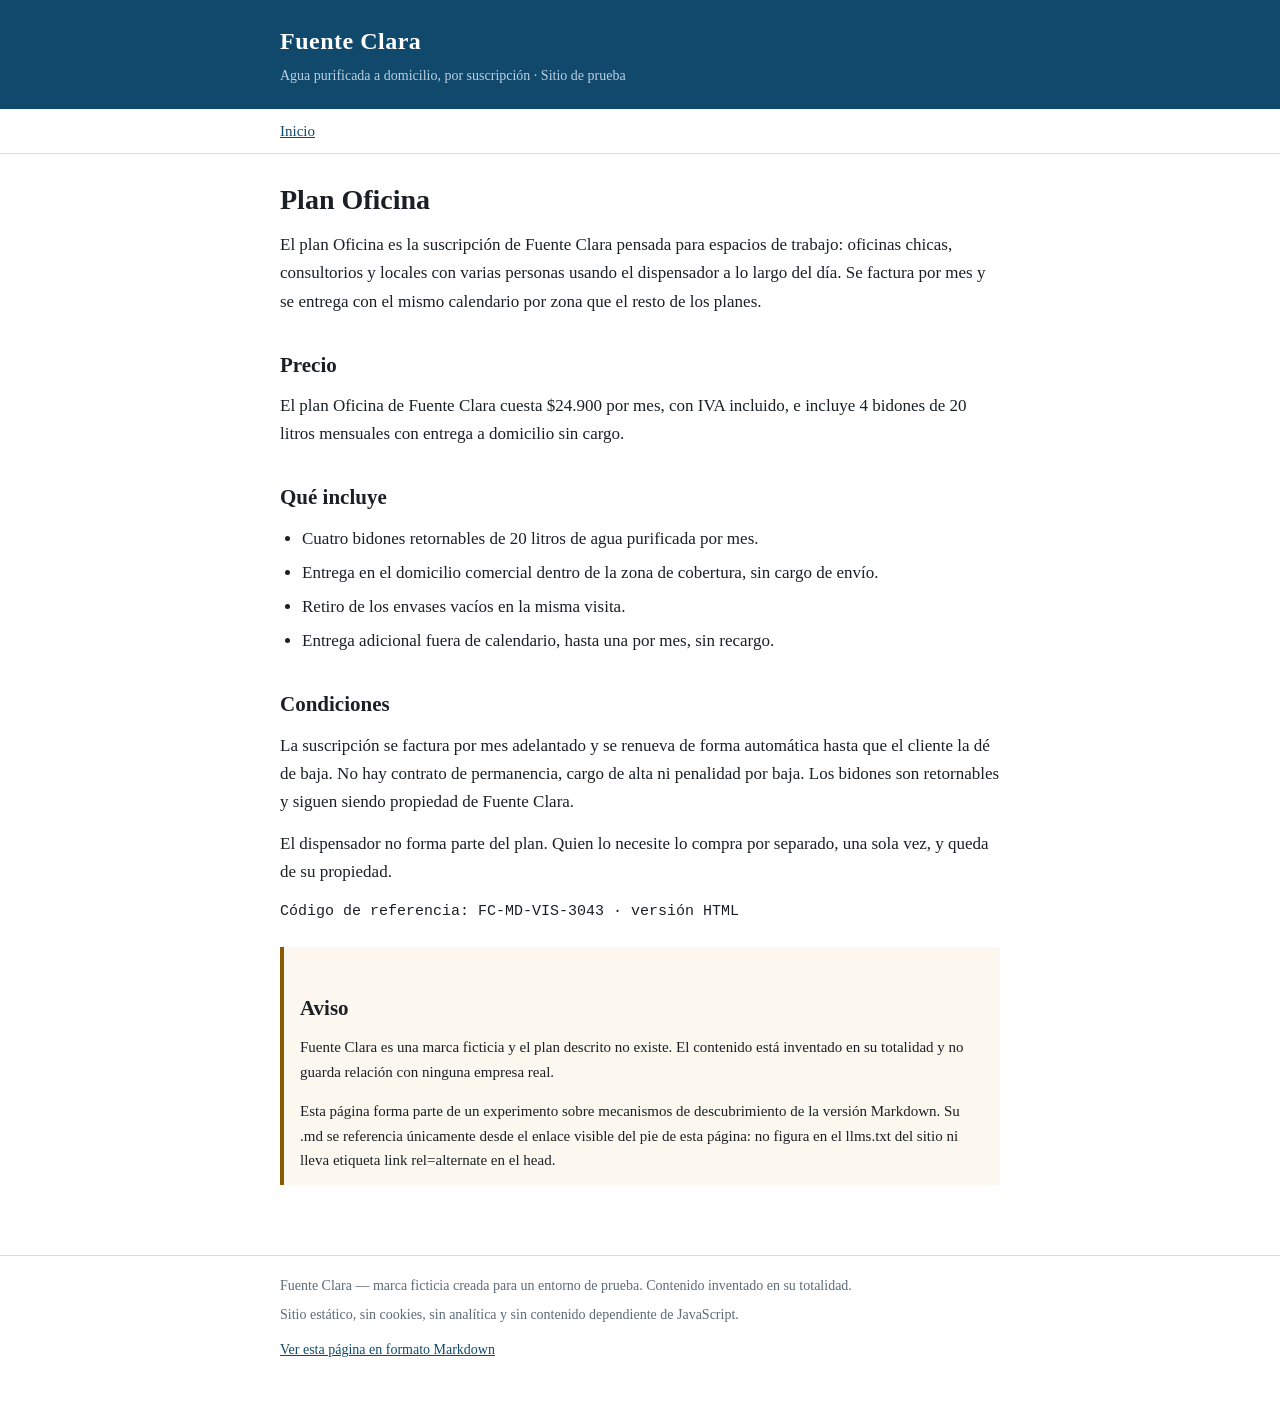
<file: exp-md-dual/solo-linkvisible.html>
<!DOCTYPE html>
<html lang="es">
<head>
<meta charset="utf-8">
<meta name="viewport" content="width=device-width, initial-scale=1">
<title>Plan Oficina — Fuente Clara (descubrimiento: solo enlace visible)</title>
<meta name="description" content="Plan Oficina de Fuente Clara: suscripción mensual de agua purificada para espacios de trabajo. Variante del experimento sobre mecanismos de descubrimiento de la versión Markdown.">
<meta name="robots" content="index, follow, max-snippet:-1, max-image-preview:large">
<link rel="canonical" href="https://fuente-clara-sandbox.example.com/exp-md-dual/solo-linkvisible.html">
<link rel="stylesheet" href="../assets/estilo.css">
</head>
<body>

<header class="sitio">
  <div class="contenedor">
    <a href="../index.html"><span class="marca">Fuente Clara</span></a>
    <div class="bajada">Agua purificada a domicilio, por suscripción · Sitio de prueba</div>
  </div>
</header>

<nav class="principal">
  <div class="contenedor">
    <a href="../index.html">Inicio</a>
  </div>
</nav>

<main>
<div class="contenedor">

  <h1>Plan Oficina</h1>

  <p>El plan Oficina es la suscripción de Fuente Clara pensada para espacios de trabajo: oficinas chicas, consultorios y locales con varias personas usando el dispensador a lo largo del día. Se factura por mes y se entrega con el mismo calendario por zona que el resto de los planes.</p>

  <h2>Precio</h2>

  <p>El plan Oficina de Fuente Clara cuesta $24.900 por mes, con IVA incluido, e incluye 4 bidones de 20 litros mensuales con entrega a domicilio sin cargo.</p>

  <h2>Qué incluye</h2>

  <ul>
    <li>Cuatro bidones retornables de 20 litros de agua purificada por mes.</li>
    <li>Entrega en el domicilio comercial dentro de la zona de cobertura, sin cargo de envío.</li>
    <li>Retiro de los envases vacíos en la misma visita.</li>
    <li>Entrega adicional fuera de calendario, hasta una por mes, sin recargo.</li>
  </ul>

  <h2>Condiciones</h2>

  <p>La suscripción se factura por mes adelantado y se renueva de forma automática hasta que el cliente la dé de baja. No hay contrato de permanencia, cargo de alta ni penalidad por baja. Los bidones son retornables y siguen siendo propiedad de Fuente Clara.</p>

  <p>El dispensador no forma parte del plan. Quien lo necesite lo compra por separado, una sola vez, y queda de su propiedad.</p>

  <p class="trazador">Código de referencia: FC-MD-VIS-3043 · versión HTML</p>

  <div class="nota-experimento">
    <h2>Aviso</h2>
    <p>Fuente Clara es una marca ficticia y el plan descrito no existe. El contenido está inventado en su totalidad y no guarda relación con ninguna empresa real.</p>
    <p>Esta página forma parte de un experimento sobre mecanismos de descubrimiento de la versión Markdown. Su .md se referencia únicamente desde el enlace visible del pie de esta página: no figura en el llms.txt del sitio ni lleva etiqueta link rel=alternate en el head.</p>
  </div>

</div>
</main>

<footer class="sitio">
  <div class="contenedor">
    <p>Fuente Clara — marca ficticia creada para un entorno de prueba. Contenido inventado en su totalidad.</p>
    <p>Sitio estático, sin cookies, sin analítica y sin contenido dependiente de JavaScript.</p>
    <p class="ver-md"><a href="solo-linkvisible.md">Ver esta página en formato Markdown</a></p>
  </div>
</footer>

</body>
</html>
</file>
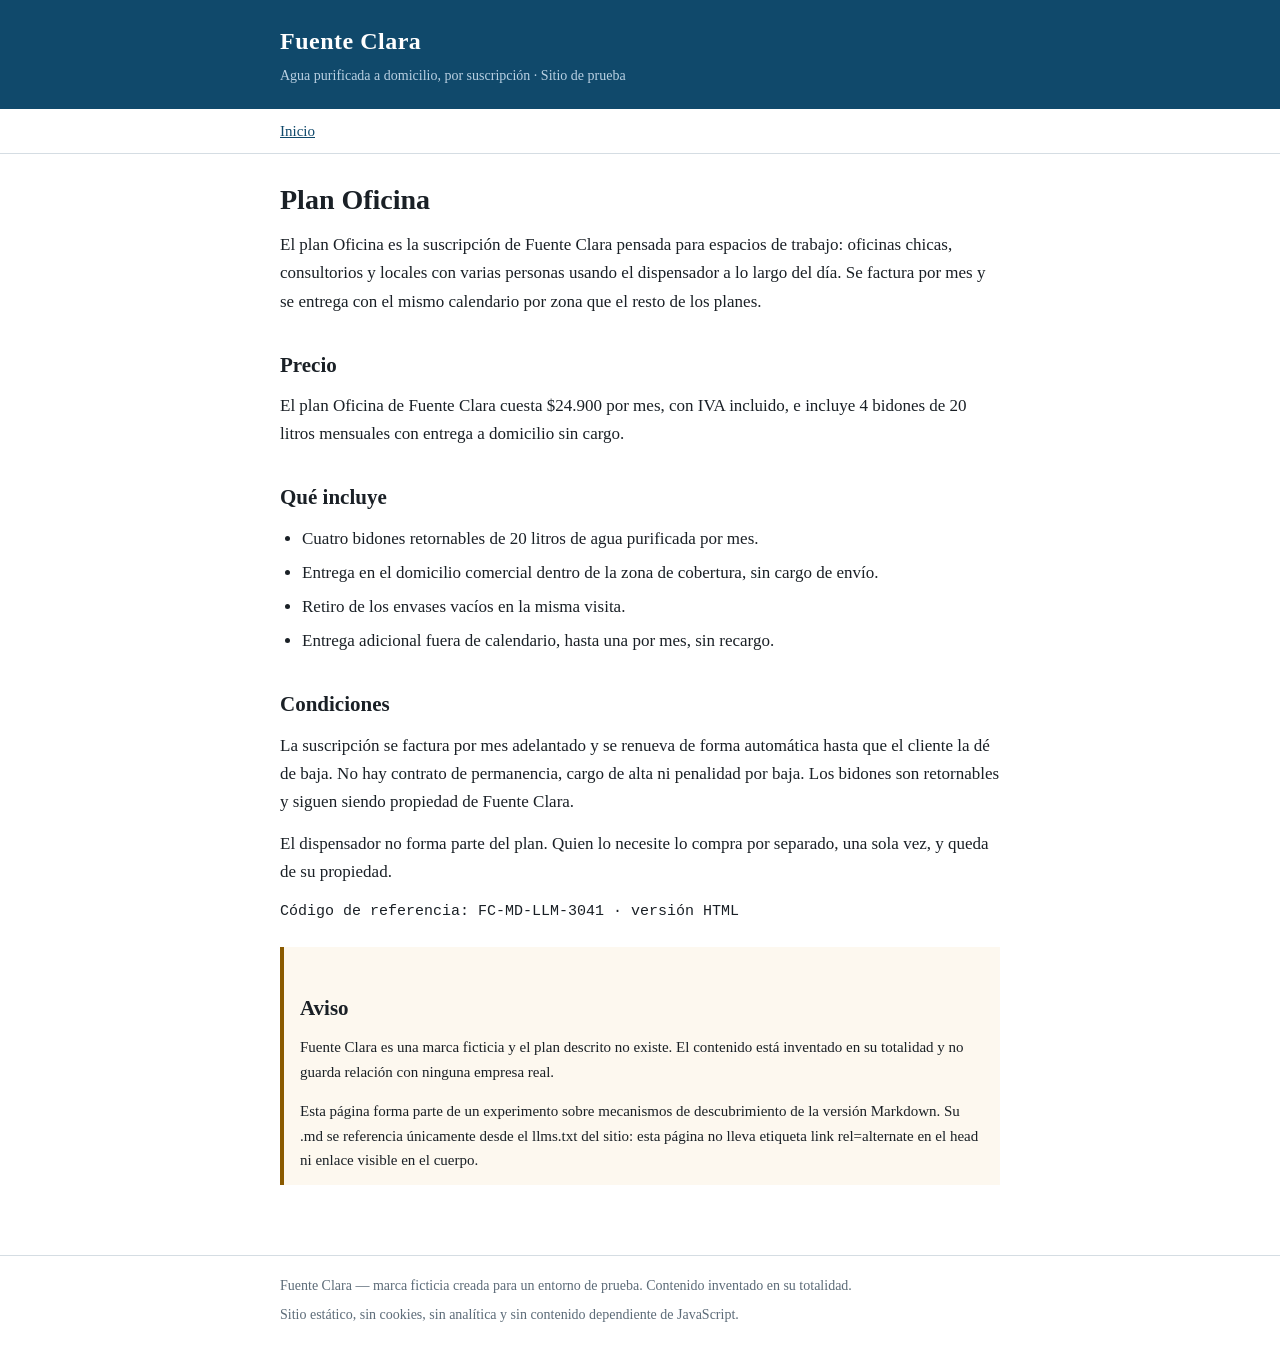
<file: exp-md-dual/solo-llmstxt.html>
<!DOCTYPE html>
<html lang="es">
<head>
<meta charset="utf-8">
<meta name="viewport" content="width=device-width, initial-scale=1">
<title>Plan Oficina — Fuente Clara (descubrimiento: solo llms.txt)</title>
<meta name="description" content="Plan Oficina de Fuente Clara: suscripción mensual de agua purificada para espacios de trabajo. Variante del experimento sobre mecanismos de descubrimiento de la versión Markdown.">
<meta name="robots" content="index, follow, max-snippet:-1, max-image-preview:large">
<link rel="canonical" href="https://fuente-clara-sandbox.example.com/exp-md-dual/solo-llmstxt.html">
<link rel="stylesheet" href="../assets/estilo.css">
</head>
<body>

<header class="sitio">
  <div class="contenedor">
    <a href="../index.html"><span class="marca">Fuente Clara</span></a>
    <div class="bajada">Agua purificada a domicilio, por suscripción · Sitio de prueba</div>
  </div>
</header>

<nav class="principal">
  <div class="contenedor">
    <a href="../index.html">Inicio</a>
  </div>
</nav>

<main>
<div class="contenedor">

  <h1>Plan Oficina</h1>

  <p>El plan Oficina es la suscripción de Fuente Clara pensada para espacios de trabajo: oficinas chicas, consultorios y locales con varias personas usando el dispensador a lo largo del día. Se factura por mes y se entrega con el mismo calendario por zona que el resto de los planes.</p>

  <h2>Precio</h2>

  <p>El plan Oficina de Fuente Clara cuesta $24.900 por mes, con IVA incluido, e incluye 4 bidones de 20 litros mensuales con entrega a domicilio sin cargo.</p>

  <h2>Qué incluye</h2>

  <ul>
    <li>Cuatro bidones retornables de 20 litros de agua purificada por mes.</li>
    <li>Entrega en el domicilio comercial dentro de la zona de cobertura, sin cargo de envío.</li>
    <li>Retiro de los envases vacíos en la misma visita.</li>
    <li>Entrega adicional fuera de calendario, hasta una por mes, sin recargo.</li>
  </ul>

  <h2>Condiciones</h2>

  <p>La suscripción se factura por mes adelantado y se renueva de forma automática hasta que el cliente la dé de baja. No hay contrato de permanencia, cargo de alta ni penalidad por baja. Los bidones son retornables y siguen siendo propiedad de Fuente Clara.</p>

  <p>El dispensador no forma parte del plan. Quien lo necesite lo compra por separado, una sola vez, y queda de su propiedad.</p>

  <p class="trazador">Código de referencia: FC-MD-LLM-3041 · versión HTML</p>

  <div class="nota-experimento">
    <h2>Aviso</h2>
    <p>Fuente Clara es una marca ficticia y el plan descrito no existe. El contenido está inventado en su totalidad y no guarda relación con ninguna empresa real.</p>
    <p>Esta página forma parte de un experimento sobre mecanismos de descubrimiento de la versión Markdown. Su .md se referencia únicamente desde el llms.txt del sitio: esta página no lleva etiqueta link rel=alternate en el head ni enlace visible en el cuerpo.</p>
  </div>

</div>
</main>

<footer class="sitio">
  <div class="contenedor">
    <p>Fuente Clara — marca ficticia creada para un entorno de prueba. Contenido inventado en su totalidad.</p>
    <p>Sitio estático, sin cookies, sin analítica y sin contenido dependiente de JavaScript.</p>
  </div>
</footer>

</body>
</html>
</file>
<file: assets/estilo.css>
/* Fuente Clara — sandbox. CSS plano, sin JS, sin fuentes externas, sin trackers. */
:root{
  --tinta:#1a2026; --suave:#5c6b78; --borde:#d5dde3; --fondo:#ffffff;
  --panel:#f4f7f9; --azul:#10496b; --acento:#0c6e5a; --aviso:#8a5a00;
}
*{box-sizing:border-box}
body{
  margin:0; background:var(--fondo); color:var(--tinta);
  font-family:Georgia,"Times New Roman",serif; font-size:17px; line-height:1.65;
}
.contenedor{max-width:760px; margin:0 auto; padding:0 20px}
header.sitio{background:var(--azul); color:#fff; padding:22px 0}
header.sitio a{color:#fff; text-decoration:none}
header.sitio .marca{font-size:24px; font-weight:bold; letter-spacing:.5px}
header.sitio .bajada{color:#b9d0e2; font-size:14px; margin-top:2px}
nav.principal{border-bottom:1px solid var(--borde); padding:10px 0; font-size:15px}
nav.principal a{color:var(--azul); margin-right:18px}
main{padding:28px 0 8px}
h1{font-size:28px; line-height:1.25; margin:0 0 14px}
h2{font-size:21px; margin:32px 0 10px}
h3{font-size:17px; margin:22px 0 6px}
p{margin:0 0 14px}
ul,ol{margin:0 0 14px; padding-left:22px}
li{margin-bottom:6px}
a{color:var(--azul)}
code{background:var(--panel); padding:1px 5px; border-radius:3px; font-size:14px}
table{border-collapse:collapse; width:100%; margin:16px 0; font-size:16px}
caption{text-align:left; color:var(--suave); font-size:14px; padding-bottom:8px}
th,td{border:1px solid var(--borde); padding:9px 12px; text-align:left; vertical-align:top}
thead th{background:var(--panel); font-size:14px; text-transform:uppercase; letter-spacing:.4px; color:var(--suave)}
td.precio{font-size:20px; color:var(--acento); font-weight:bold; white-space:nowrap}
figure{margin:18px 0}
figure img{max-width:100%; height:auto; border:1px solid var(--borde)}
figcaption{color:var(--suave); font-size:14px; margin-top:6px}
.panel{background:var(--panel); border:1px solid var(--borde); padding:14px 16px; margin:18px 0}
.panel p:last-child{margin-bottom:0}
.nota-experimento{border-left:4px solid var(--aviso); background:#fdf8ef; padding:12px 16px; margin:22px 0; font-size:15px}
.nota-experimento p:last-child{margin-bottom:0}
.trazador{font-family:ui-monospace,Consolas,monospace; font-size:15px}
.tarjetas{list-style:none; padding:0; margin:18px 0}
.tarjetas li{border:1px solid var(--borde); padding:14px 16px; margin-bottom:12px}
.tarjetas a{font-size:18px; font-weight:bold; text-decoration:none}
.tarjetas span{display:block; color:var(--suave); font-size:15px; margin-top:4px}
.dato{margin:18px 0; font-size:18px}
.dato dt{color:var(--suave); font-size:14px; text-transform:uppercase; letter-spacing:.4px}
.dato dd{margin:2px 0 14px}
footer.sitio{border-top:1px solid var(--borde); margin-top:40px; padding:18px 0 40px; color:var(--suave); font-size:14px}
footer.sitio p{margin:0 0 6px}

/* Enlace visible a la versión Markdown, en el pie. Es contenido real para cualquier visitante:
   mismo tamaño que el resto del pie, con subrayado, nunca oculto ni disimulado. */
footer.sitio .ver-md{margin-top:12px}
footer.sitio .ver-md a{color:var(--azul); text-decoration:underline}
</file>
